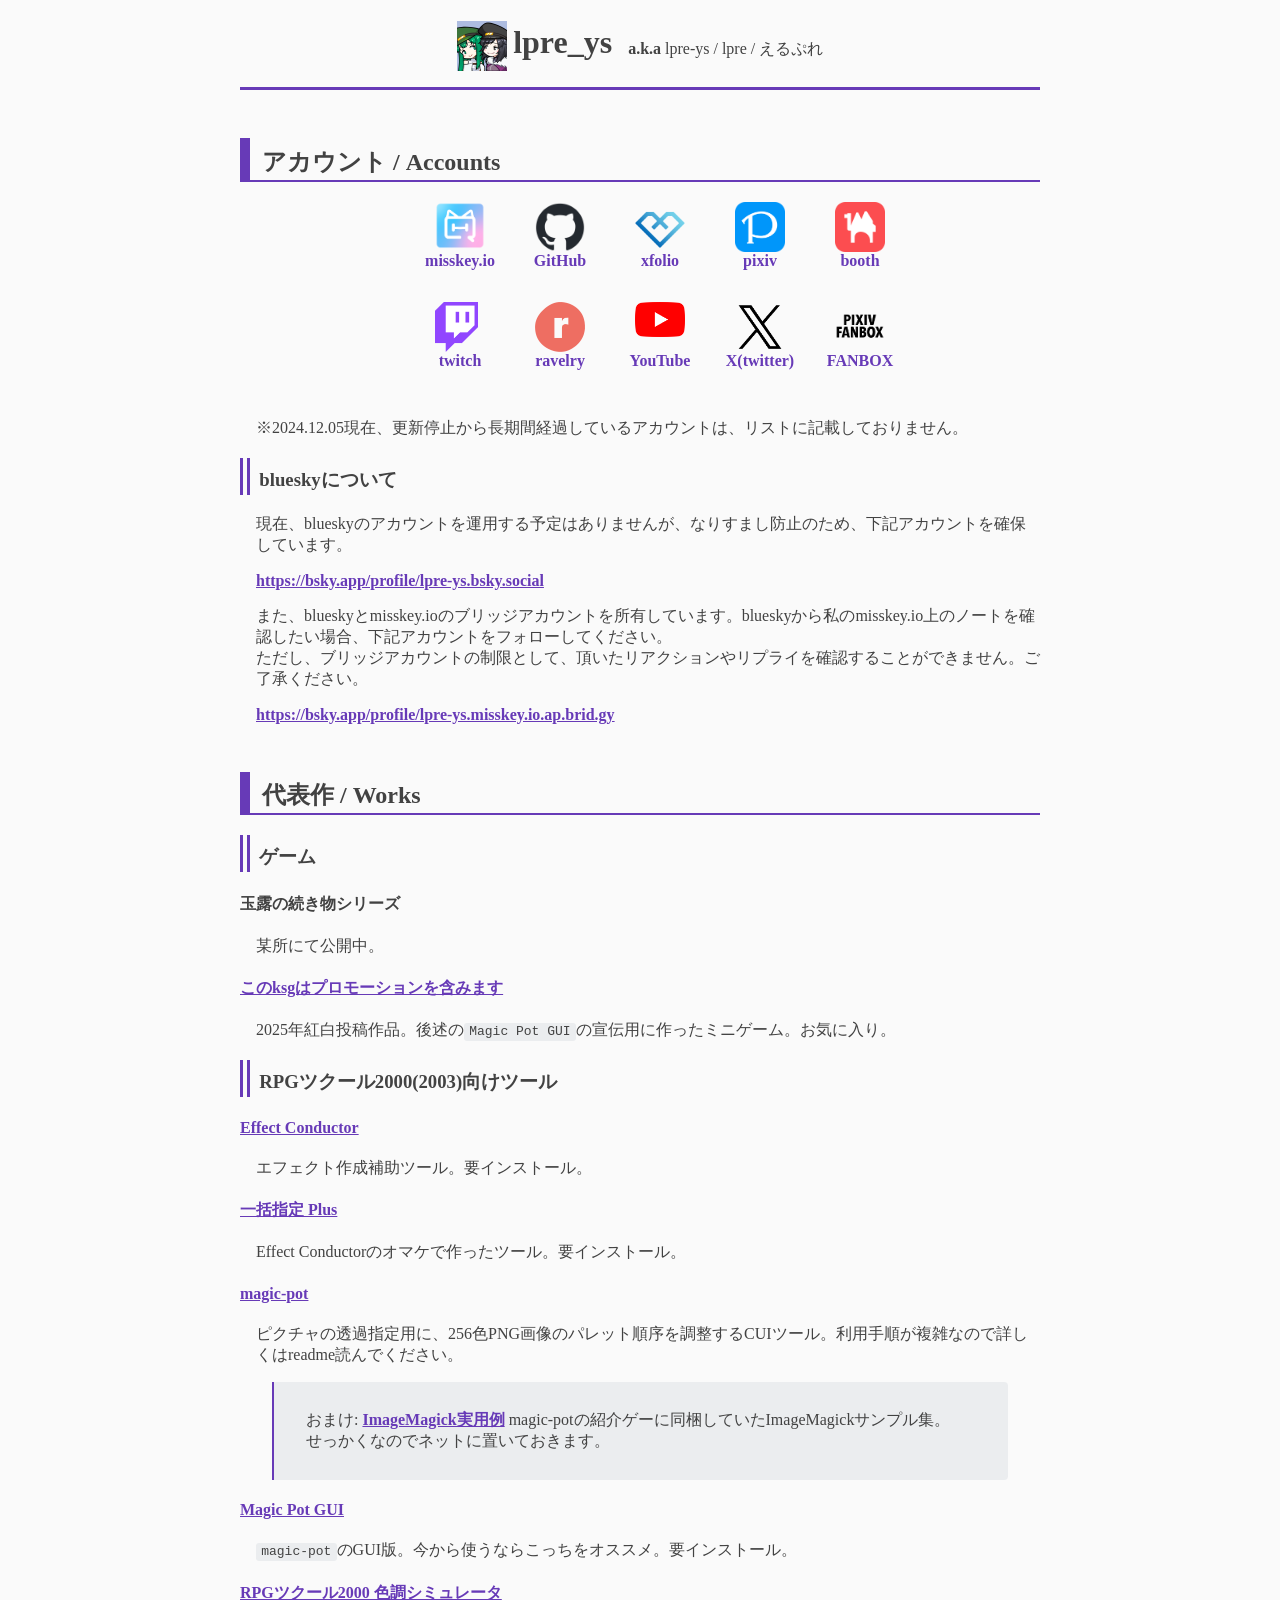
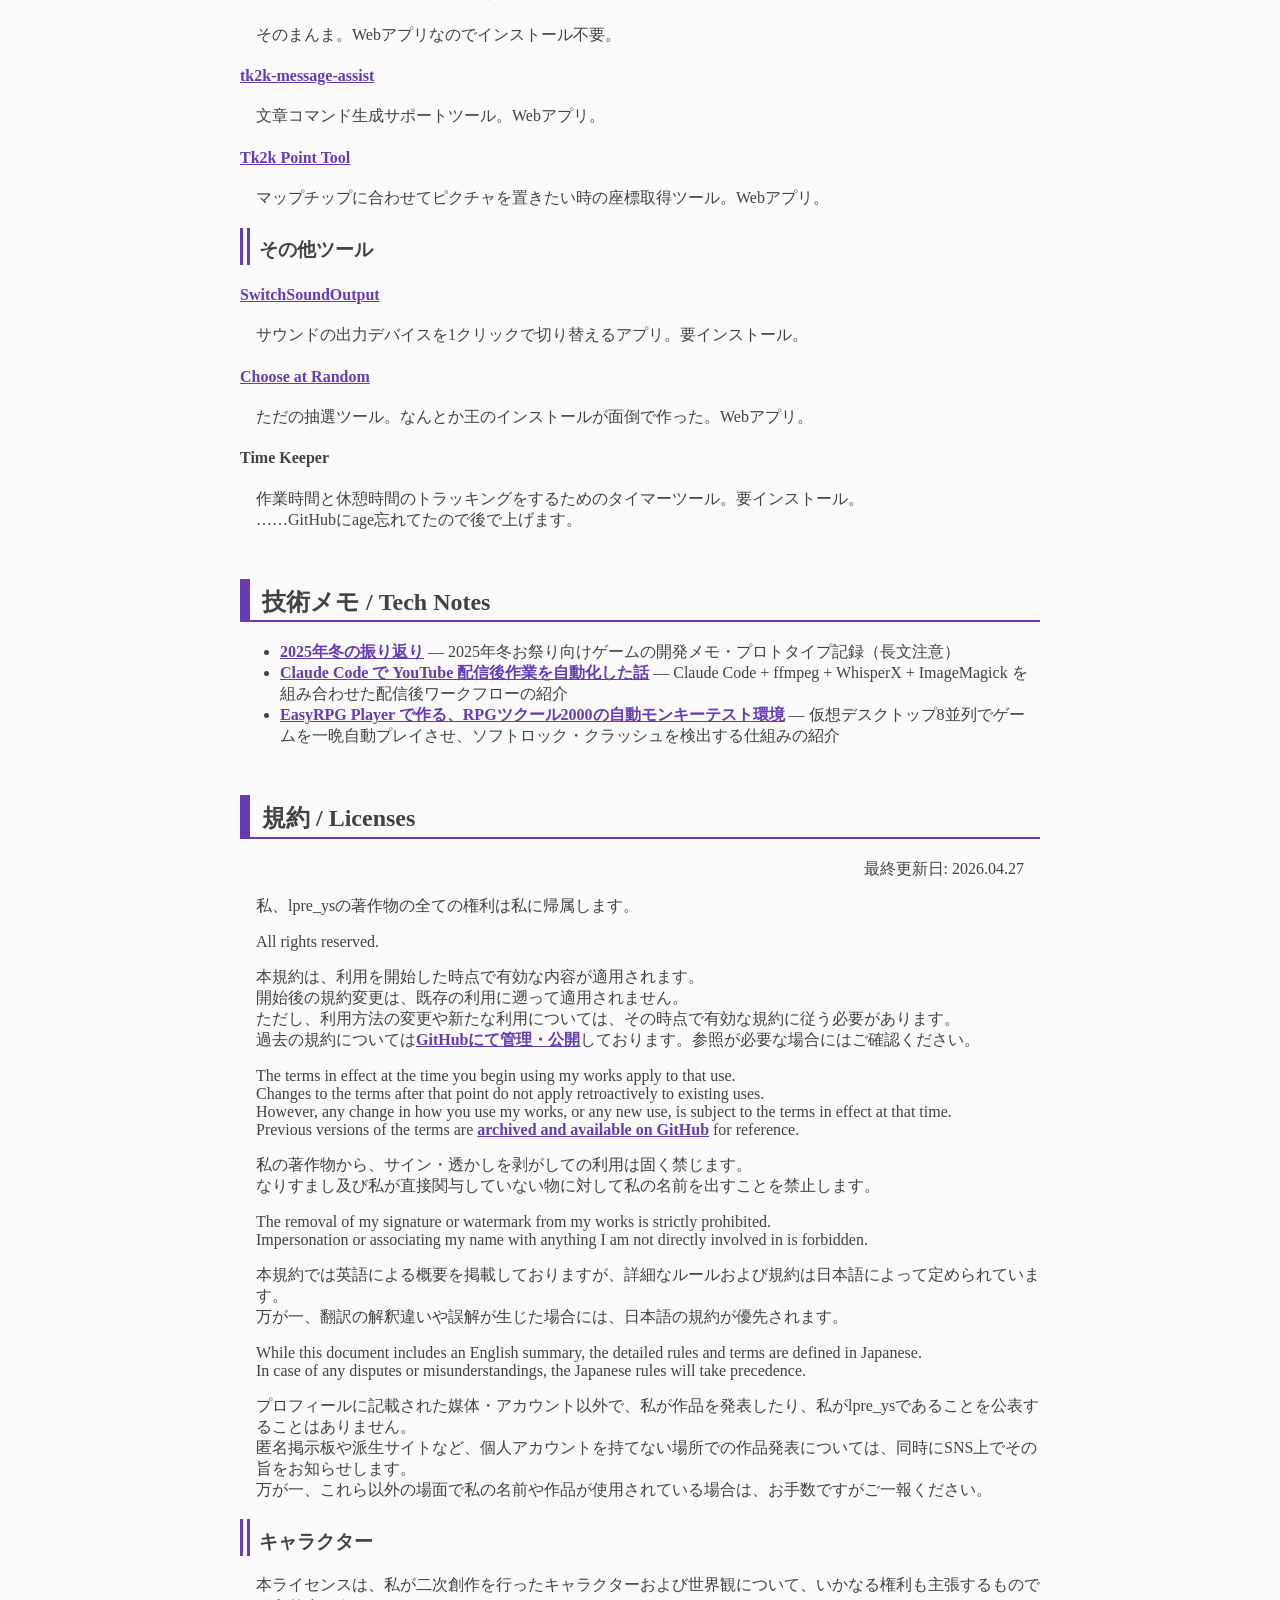
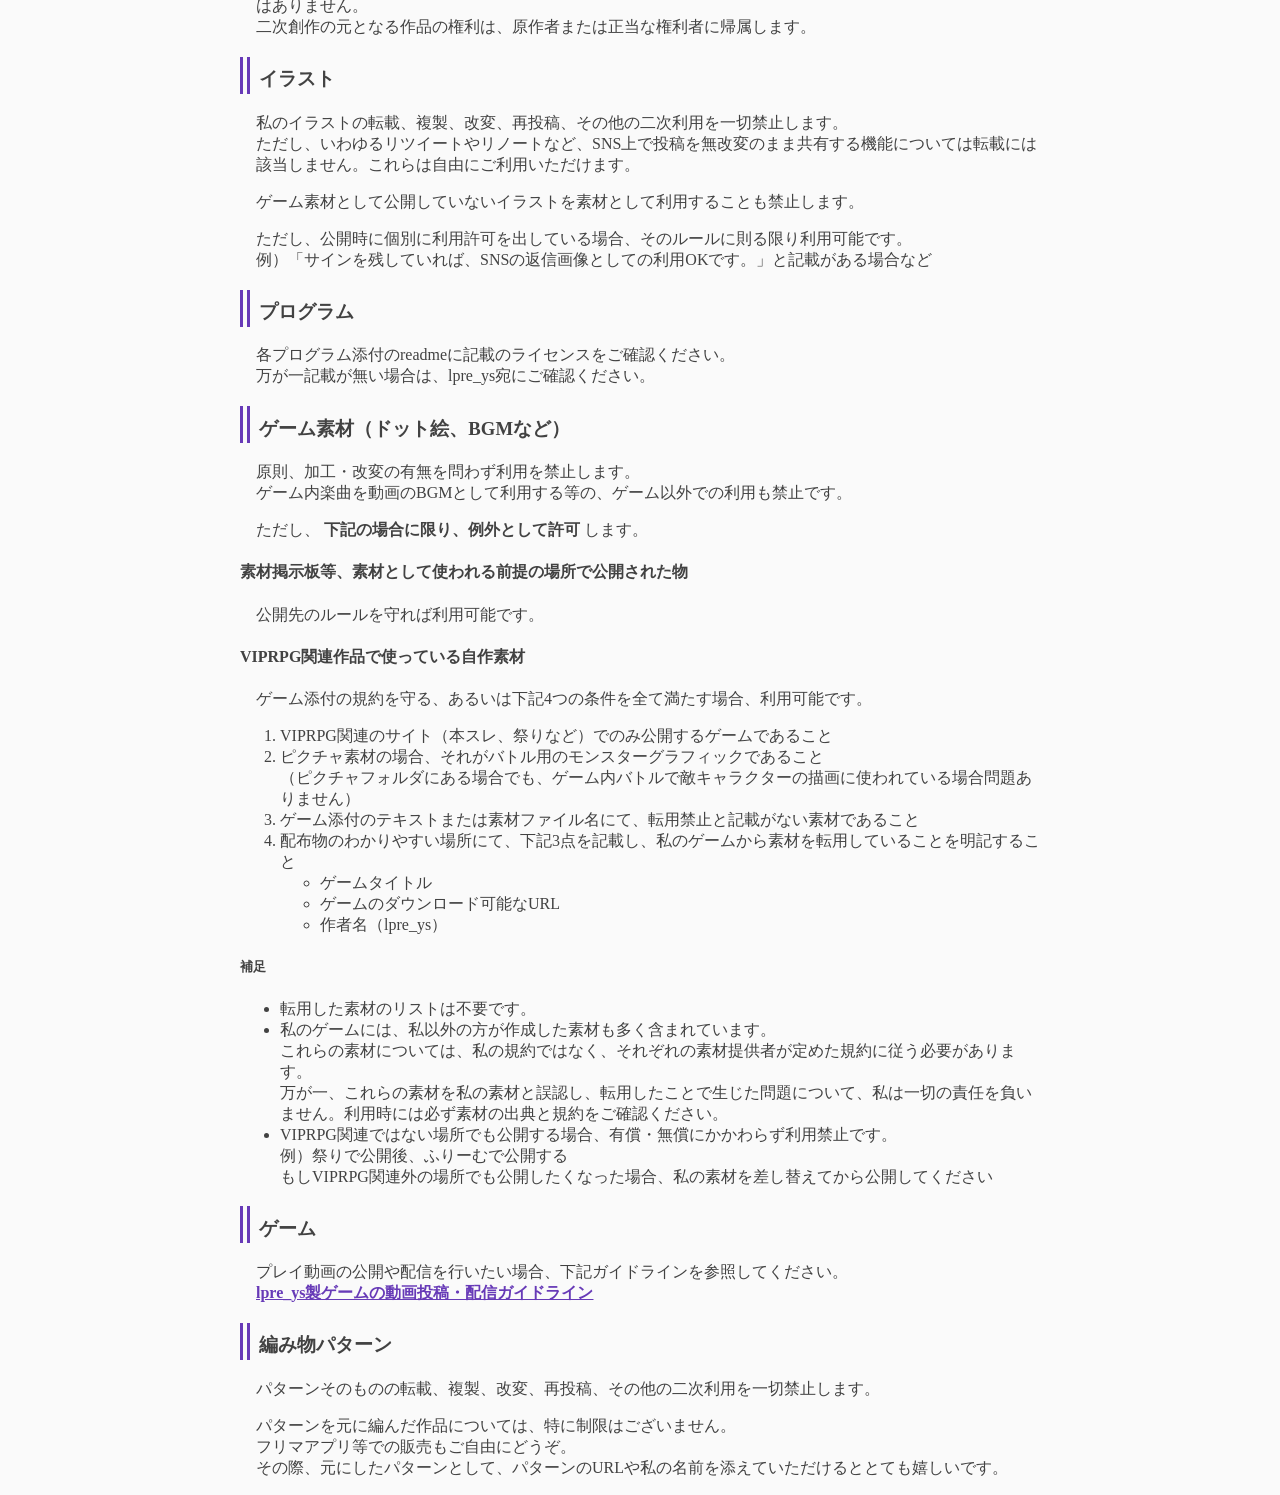
<file: index.html>
<!DOCTYPE html>
<html xmlns="http://www.w3.org/1999/xhtml" lang="" xml:lang="">
<head>
  <meta charset="utf-8" />
  <meta name="generator" content="pandoc" />
  <meta name="viewport" content="width=device-width, initial-scale=1.0, user-scalable=yes" />
  <title>lpre_ys</title>
  <style>
    code{white-space: pre-wrap;}
    span.smallcaps{font-variant: small-caps;}
    div.columns{display: flex; gap: min(4vw, 1.5em);}
    div.column{flex: auto; overflow-x: auto;}
    div.hanging-indent{margin-left: 1.5em; text-indent: -1.5em;}
    /* The extra [class] is a hack that increases specificity enough to
       override a similar rule in reveal.js */
    ul.task-list[class]{list-style: none;}
    ul.task-list li input[type="checkbox"] {
      font-size: inherit;
      width: 0.8em;
      margin: 0 0.8em 0.2em -1.6em;
      vertical-align: middle;
    }
    .display.math{display: block; text-align: center; margin: 0.5rem auto;}
  </style>
  <link rel="stylesheet" href="style.css" />
</head>
<body>
<h1 class="name"
id="lpre_ysa.k.a-lpre-ys-lpre-えるぷれ">lpre_ys<span><strong>a.k.a</strong>
lpre-ys / lpre / えるぷれ</span></h1>
<section id="アカウント-accounts" class="accounts">
<h2>アカウント / Accounts</h2>
<ul>
<li><a href="https://misskey.io/@lpre_ys"
class="misskey">misskey.io</a></li>
<li><a href="https://github.com/lpre-ys" class="github">GitHub</a></li>
<li><a href="https://illust.lpre-ys.net/" class="xfolio">xfolio</a></li>
<li><a href="https://www.pixiv.net/users/20181347"
class="pixiv">pixiv</a></li>
<li><a href="https://lpre-ys.booth.pm/" class="booth">booth</a></li>
<li><a href="https://www.twitch.tv/lpre_ys"
class="twitch">twitch</a></li>
<li><a href="https://www.ravelry.com/people/lpreys"
class="ravelry">ravelry</a></li>
<li><a href="https://www.youtube.com/@lpre_ys"
class="youtube">YouTube</a></li>
<li><a href="https://x.com/lpre_ys" class="twitter">X(twitter)</a></li>
<li><a href="https://lpre-ys.fanbox.cc/" class="fanbox">FANBOX</a></li>
</ul>
<p>※2024.12.05現在、更新停止から長期間経過しているアカウントは、リストに記載しておりません。</p>
<h3 id="blueskyについて">blueskyについて</h3>
<p>現在、blueskyのアカウントを運用する予定はありませんが、なりすまし防止のため、下記アカウントを確保しています。</p>
<p><a
href="https://bsky.app/profile/lpre-ys.bsky.social">https://bsky.app/profile/lpre-ys.bsky.social</a></p>
<p>また、blueskyとmisskey.ioのブリッジアカウントを所有しています。blueskyから私のmisskey.io上のノートを確認したい場合、下記アカウントをフォローしてください。<br />
ただし、ブリッジアカウントの制限として、頂いたリアクションやリプライを確認することができません。ご了承ください。</p>
<p><a
href="https://bsky.app/profile/lpre-ys.misskey.io.ap.brid.gy">https://bsky.app/profile/lpre-ys.misskey.io.ap.brid.gy</a></p>
</section>
<h2 id="代表作-works">代表作 / Works</h2>
<h3 id="ゲーム">ゲーム</h3>
<h4 id="玉露の続き物シリーズ">玉露の続き物シリーズ</h4>
<p>某所にて公開中。</p>
<h4 id="このksgはプロモーションを含みます"><a
href="https://vipkohaku2025.x.2nt.com/035.html">このksgはプロモーションを含みます</a></h4>
<p>2025年紅白投稿作品。後述の<code>Magic Pot GUI</code>の宣伝用に作ったミニゲーム。お気に入り。</p>
<h3
id="rpgツクール20002003向けツール">RPGツクール2000(2003)向けツール</h3>
<h4 id="effect-conductor"><a
href="https://github.com/lpre-ys/tk2k-effect-conductor/releases">Effect
Conductor</a></h4>
<p>エフェクト作成補助ツール。要インストール。</p>
<h4 id="一括指定-plus"><a
href="https://github.com/lpre-ys/tk2k-cell-batch-plus">一括指定
Plus</a></h4>
<p>Effect Conductorのオマケで作ったツール。要インストール。</p>
<h4 id="magic-pot"><a
href="https://github.com/lpre-ys/magic-pot">magic-pot</a></h4>
<p>ピクチャの透過指定用に、256色PNG画像のパレット順序を調整するCUIツール。利用手順が複雑なので詳しくはreadme読んでください。</p>
<blockquote>
<p>おまけ: <a href="./docs/imagemagick-examples.html"
target="_blank">ImageMagick実用例</a>
magic-potの紹介ゲーに同梱していたImageMagickサンプル集。<br />
せっかくなのでネットに置いておきます。</p>
</blockquote>
<h4 id="magic-pot-gui"><a
href="https://github.com/lpre-ys/magic-pot-gui">Magic Pot GUI</a></h4>
<p><code>magic-pot</code>のGUI版。今から使うならこっちをオススメ。要インストール。</p>
<h4 id="rpgツクール2000-色調シミュレータ"><a
href="https://lpre-ys.github.io/tk-color-test/">RPGツクール2000
色調シミュレータ</a></h4>
<p>そのまんま。Webアプリなのでインストール不要。</p>
<h4 id="tk2k-message-assist"><a
href="https://lpre-ys.github.io/tma-front/">tk2k-message-assist</a></h4>
<p>文章コマンド生成サポートツール。Webアプリ。</p>
<h4 id="tk2k-point-tool"><a
href="https://lpre-ys.github.io/tk-point/">Tk2k Point Tool</a></h4>
<p>マップチップに合わせてピクチャを置きたい時の座標取得ツール。Webアプリ。</p>
<!-- #### [tk2k-pic-support](https://lpre-ys.github.io/tk2k-pic-support/)
ピクチャを特定の位置に配置するためのツクールブリッジ用コードを吐くツール。Webアプリ。 -->
<h3 id="その他ツール">その他ツール</h3>
<h4 id="switchsoundoutput"><a
href="https://github.com/lpre-ys/switch-sound-output/">SwitchSoundOutput</a></h4>
<p>サウンドの出力デバイスを1クリックで切り替えるアプリ。要インストール。</p>
<h4 id="choose-at-random"><a
href="https://lpre-ys.github.io/car/">Choose at Random</a></h4>
<p>ただの抽選ツール。なんとか王のインストールが面倒で作った。Webアプリ。</p>
<h4 id="time-keeper">Time Keeper</h4>
<p>作業時間と休憩時間のトラッキングをするためのタイマーツール。要インストール。<br />
……GitHubにage忘れてたので後で上げます。</p>
<h2 id="技術メモ-tech-notes">技術メモ / Tech Notes</h2>
<ul>
<li><a
href="https://lpre-ys.net/2025winter-sample/">2025年冬の振り返り</a> —
2025年冬お祭り向けゲームの開発メモ・プロトタイプ記録（長文注意）</li>
<li><a href="blog/claude-automation.html">Claude Code で YouTube
配信後作業を自動化した話</a> — Claude Code + ffmpeg + WhisperX +
ImageMagick を組み合わせた配信後ワークフローの紹介</li>
<li><a href="blog/monkey-test.html">EasyRPG Player
で作る、RPGツクール2000の自動モンキーテスト環境</a> —
仮想デスクトップ8並列でゲームを一晩自動プレイさせ、ソフトロック・クラッシュを検出する仕組みの紹介</li>
</ul>
<h2 id="licenses">規約 / Licenses</h2>
<div class="update">
<p>最終更新日: 2026.04.27</p>
</div>
<p>私、lpre_ysの著作物の全ての権利は私に帰属します。</p>
<p>All rights reserved.</p>
<p>本規約は、利用を開始した時点で有効な内容が適用されます。<br />
開始後の規約変更は、既存の利用に遡って適用されません。<br />
ただし、利用方法の変更や新たな利用については、その時点で有効な規約に従う必要があります。<br />
過去の規約については<a
href="https://github.com/lpre-ys/lpre-ys.github.io/blob/main/license.md">GitHubにて管理・公開</a>しております。参照が必要な場合にはご確認ください。</p>
<p>The terms in effect at the time you begin using my works apply to
that use.<br />
Changes to the terms after that point do not apply retroactively to
existing uses.<br />
However, any change in how you use my works, or any new use, is subject
to the terms in effect at that time.<br />
Previous versions of the terms are <a
href="https://github.com/lpre-ys/lpre-ys.github.io/blob/main/license.md">archived
and available on GitHub</a> for reference.</p>
<p>私の著作物から、サイン・透かしを剥がしての利用は固く禁じます。<br />
なりすまし及び私が直接関与していない物に対して私の名前を出すことを禁止します。</p>
<p>The removal of my signature or watermark from my works is strictly
prohibited.<br />
Impersonation or associating my name with anything I am not directly
involved in is forbidden.</p>
<p>本規約では英語による概要を掲載しておりますが、詳細なルールおよび規約は日本語によって定められています。<br />
万が一、翻訳の解釈違いや誤解が生じた場合には、日本語の規約が優先されます。</p>
<p>While this document includes an English summary, the detailed rules
and terms are defined in Japanese.<br />
In case of any disputes or misunderstandings, the Japanese rules will
take precedence.</p>
<p>プロフィールに記載された媒体・アカウント以外で、私が作品を発表したり、私がlpre_ysであることを公表することはありません。<br />
匿名掲示板や派生サイトなど、個人アカウントを持てない場所での作品発表については、同時にSNS上でその旨をお知らせします。<br />
万が一、これら以外の場面で私の名前や作品が使用されている場合は、お手数ですがご一報ください。</p>
<h3 id="キャラクター">キャラクター</h3>
<p>本ライセンスは、私が二次創作を行ったキャラクターおよび世界観について、いかなる権利も主張するものではありません。<br />
二次創作の元となる作品の権利は、原作者または正当な権利者に帰属します。</p>
<h3 id="イラスト">イラスト</h3>
<p>私のイラストの転載、複製、改変、再投稿、その他の二次利用を一切禁止します。<br />
ただし、いわゆるリツイートやリノートなど、SNS上で投稿を無改変のまま共有する機能については転載には該当しません。これらは自由にご利用いただけます。</p>
<p>ゲーム素材として公開していないイラストを素材として利用することも禁止します。</p>
<p>ただし、公開時に個別に利用許可を出している場合、そのルールに則る限り利用可能です。<br />
例）「サインを残していれば、SNSの返信画像としての利用OKです。」と記載がある場合など</p>
<h3 id="プログラム">プログラム</h3>
<p>各プログラム添付のreadmeに記載のライセンスをご確認ください。<br />
万が一記載が無い場合は、lpre_ys宛にご確認ください。</p>
<h3 id="ゲーム素材ドット絵bgmなど">ゲーム素材（ドット絵、BGMなど）</h3>
<p>原則、加工・改変の有無を問わず利用を禁止します。<br />
ゲーム内楽曲を動画のBGMとして利用する等の、ゲーム以外での利用も禁止です。</p>
<p>ただし、 <strong>下記の場合に限り、例外として許可</strong>
します。</p>
<h4
id="素材掲示板等素材として使われる前提の場所で公開された物">素材掲示板等、素材として使われる前提の場所で公開された物</h4>
<p>公開先のルールを守れば利用可能です。</p>
<h4
id="viprpg関連作品で使っている自作素材">VIPRPG関連作品で使っている自作素材</h4>
<p>ゲーム添付の規約を守る、あるいは下記4つの条件を全て満たす場合、利用可能です。</p>
<ol type="1">
<li>VIPRPG関連のサイト（本スレ、祭りなど）でのみ公開するゲームであること</li>
<li>ピクチャ素材の場合、それがバトル用のモンスターグラフィックであること<br />
（ピクチャフォルダにある場合でも、ゲーム内バトルで敵キャラクターの描画に使われている場合問題ありません）</li>
<li>ゲーム添付のテキストまたは素材ファイル名にて、転用禁止と記載がない素材であること</li>
<li>配布物のわかりやすい場所にて、下記3点を記載し、私のゲームから素材を転用していることを明記すること
<ul>
<li>ゲームタイトル</li>
<li>ゲームのダウンロード可能なURL</li>
<li>作者名（lpre_ys）</li>
</ul></li>
</ol>
<h5 id="補足">補足</h5>
<ul>
<li>転用した素材のリストは不要です。</li>
<li>私のゲームには、私以外の方が作成した素材も多く含まれています。<br />
これらの素材については、私の規約ではなく、それぞれの素材提供者が定めた規約に従う必要があります。<br />
万が一、これらの素材を私の素材と誤認し、転用したことで生じた問題について、私は一切の責任を負いません。利用時には必ず素材の出典と規約をご確認ください。</li>
<li>VIPRPG関連ではない場所でも公開する場合、有償・無償にかかわらず利用禁止です。<br />
例）祭りで公開後、ふりーむで公開する<br />
もしVIPRPG関連外の場所でも公開したくなった場合、私の素材を差し替えてから公開してください</li>
</ul>
<h3 id="ゲーム-1">ゲーム</h3>
<p>プレイ動画の公開や配信を行いたい場合、下記ガイドラインを参照してください。<br />
<a
href="videopolicy.html">lpre_ys製ゲームの動画投稿・配信ガイドライン</a></p>
<h3 id="編み物パターン">編み物パターン</h3>
<p>パターンそのものの転載、複製、改変、再投稿、その他の二次利用を一切禁止します。</p>
<p>パターンを元に編んだ作品については、特に制限はございません。<br />
フリマアプリ等での販売もご自由にどうぞ。<br />
その際、元にしたパターンとして、パターンのURLや私の名前を添えていただけるととても嬉しいです。</p>
</body>
</html>
</file>
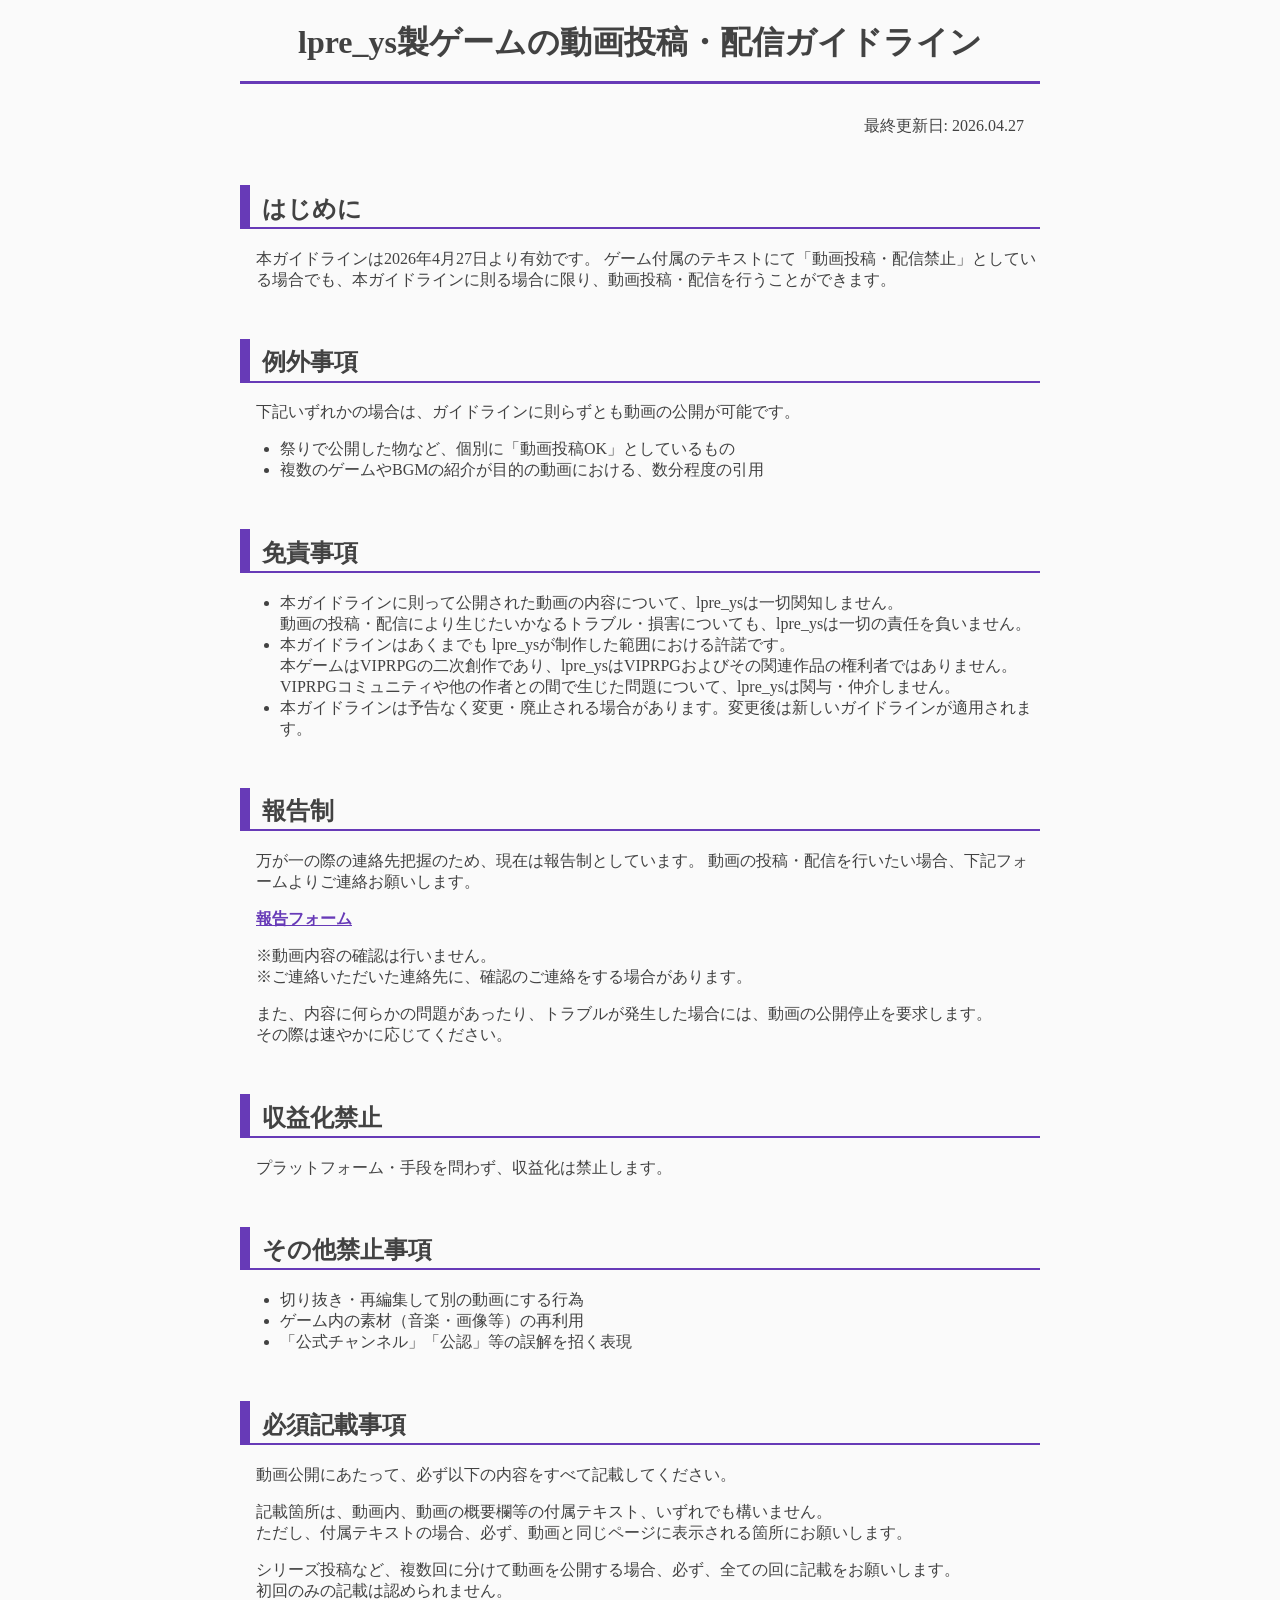
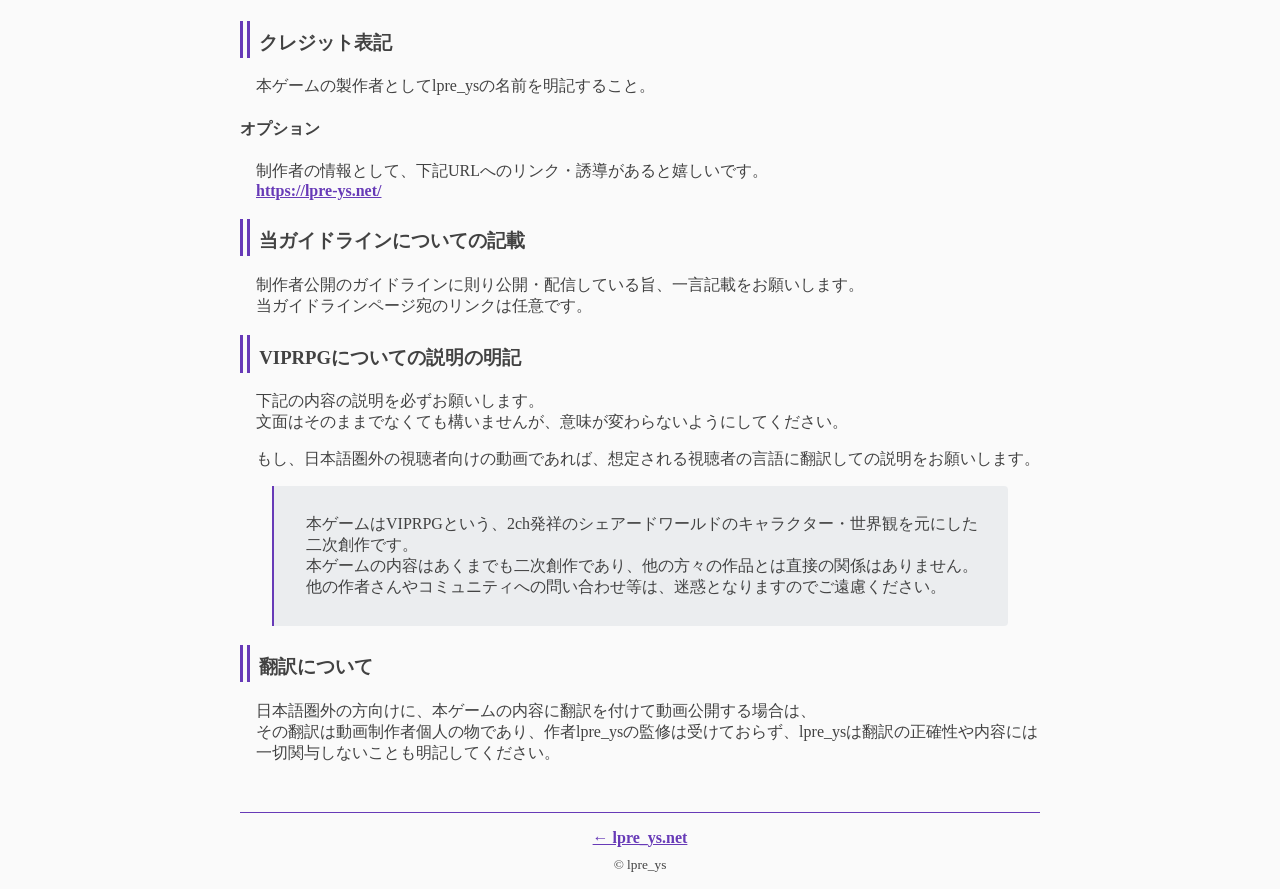
<file: videopolicy.html>
<!DOCTYPE html>
<html xmlns="http://www.w3.org/1999/xhtml" lang="" xml:lang="">
<head>
  <meta charset="utf-8" />
  <meta name="generator" content="pandoc" />
  <meta name="viewport" content="width=device-width, initial-scale=1.0, user-scalable=yes" />
  <title>lpre_ys製ゲームの動画投稿・配信ガイドライン</title>
  <style>
    code{white-space: pre-wrap;}
    span.smallcaps{font-variant: small-caps;}
    div.columns{display: flex; gap: min(4vw, 1.5em);}
    div.column{flex: auto; overflow-x: auto;}
    div.hanging-indent{margin-left: 1.5em; text-indent: -1.5em;}
    /* The extra [class] is a hack that increases specificity enough to
       override a similar rule in reveal.js */
    ul.task-list[class]{list-style: none;}
    ul.task-list li input[type="checkbox"] {
      font-size: inherit;
      width: 0.8em;
      margin: 0 0.8em 0.2em -1.6em;
      vertical-align: middle;
    }
    .display.math{display: block; text-align: center; margin: 0.5rem auto;}
  </style>
  <link rel="stylesheet" href="style.css" />
</head>
<body>
<h1
id="lpre_ys製ゲームの動画投稿配信ガイドライン">lpre_ys製ゲームの動画投稿・配信ガイドライン</h1>
<div class="update">
<p>最終更新日: 2026.04.27</p>
</div>
<h2 id="はじめに">はじめに</h2>
<p>本ガイドラインは2026年4月27日より有効です。
ゲーム付属のテキストにて「動画投稿・配信禁止」としている場合でも、本ガイドラインに則る場合に限り、動画投稿・配信を行うことができます。</p>
<h2 id="例外事項">例外事項</h2>
<p>下記いずれかの場合は、ガイドラインに則らずとも動画の公開が可能です。</p>
<ul>
<li>祭りで公開した物など、個別に「動画投稿OK」としているもの</li>
<li>複数のゲームやBGMの紹介が目的の動画における、数分程度の引用</li>
</ul>
<h2 id="免責事項">免責事項</h2>
<ul>
<li>本ガイドラインに則って公開された動画の内容について、lpre_ysは一切関知しません。<br />
動画の投稿・配信により生じたいかなるトラブル・損害についても、lpre_ysは一切の責任を負いません。</li>
<li>本ガイドラインはあくまでも
lpre_ysが制作した範囲における許諾です。<br />
本ゲームはVIPRPGの二次創作であり、lpre_ysはVIPRPGおよびその関連作品の権利者ではありません。<br />
VIPRPGコミュニティや他の作者との間で生じた問題について、lpre_ysは関与・仲介しません。</li>
<li>本ガイドラインは予告なく変更・廃止される場合があります。変更後は新しいガイドラインが適用されます。</li>
</ul>
<h2 id="報告制">報告制</h2>
<p>万が一の際の連絡先把握のため、現在は報告制としています。
動画の投稿・配信を行いたい場合、下記フォームよりご連絡お願いします。</p>
<p><a
href="https://docs.google.com/forms/d/e/1FAIpQLSdgzjw9c0n82MOpqqooDMIBs_EB37Dh8gttR1OPBU3DJynBug/viewform?usp=dialog">報告フォーム</a></p>
<p>※動画内容の確認は行いません。<br />
※ご連絡いただいた連絡先に、確認のご連絡をする場合があります。</p>
<p>また、内容に何らかの問題があったり、トラブルが発生した場合には、動画の公開停止を要求します。<br />
その際は速やかに応じてください。</p>
<h2 id="収益化禁止">収益化禁止</h2>
<p>プラットフォーム・手段を問わず、収益化は禁止します。</p>
<h2 id="その他禁止事項">その他禁止事項</h2>
<ul>
<li>切り抜き・再編集して別の動画にする行為</li>
<li>ゲーム内の素材（音楽・画像等）の再利用</li>
<li>「公式チャンネル」「公認」等の誤解を招く表現</li>
</ul>
<h2 id="必須記載事項">必須記載事項</h2>
<p>動画公開にあたって、必ず以下の内容をすべて記載してください。</p>
<p>記載箇所は、動画内、動画の概要欄等の付属テキスト、いずれでも構いません。<br />
ただし、付属テキストの場合、必ず、動画と同じページに表示される箇所にお願いします。</p>
<p>シリーズ投稿など、複数回に分けて動画を公開する場合、必ず、全ての回に記載をお願いします。<br />
初回のみの記載は認められません。</p>
<h3 id="クレジット表記">クレジット表記</h3>
<p>本ゲームの製作者としてlpre_ysの名前を明記すること。</p>
<h4 id="オプション">オプション</h4>
<p>制作者の情報として、下記URLへのリンク・誘導があると嬉しいです。<br />
<a href="https://lpre-ys.net/">https://lpre-ys.net/</a></p>
<h3 id="当ガイドラインについての記載">当ガイドラインについての記載</h3>
<p>制作者公開のガイドラインに則り公開・配信している旨、一言記載をお願いします。<br />
当ガイドラインページ宛のリンクは任意です。</p>
<h3 id="viprpgについての説明の明記">VIPRPGについての説明の明記</h3>
<p>下記の内容の説明を必ずお願いします。<br />
文面はそのままでなくても構いませんが、意味が変わらないようにしてください。</p>
<p>もし、日本語圏外の視聴者向けの動画であれば、想定される視聴者の言語に翻訳しての説明をお願いします。</p>
<blockquote>
<p>本ゲームはVIPRPGという、2ch発祥のシェアードワールドのキャラクター・世界観を元にした二次創作です。<br />
本ゲームの内容はあくまでも二次創作であり、他の方々の作品とは直接の関係はありません。<br />
他の作者さんやコミュニティへの問い合わせ等は、迷惑となりますのでご遠慮ください。</p>
</blockquote>
<h3 id="翻訳について">翻訳について</h3>
<p>日本語圏外の方向けに、本ゲームの内容に翻訳を付けて動画公開する場合は、<br />
その翻訳は動画制作者個人の物であり、作者lpre_ysの監修は受けておらず、lpre_ysは翻訳の正確性や内容には一切関与しないことも明記してください。</p>
<footer>
  <nav><a href="https://lpre-ys.net/">← lpre_ys.net</a></nav>
  <small>© lpre_ys</small>
</footer>
</body>
</html>
</file>
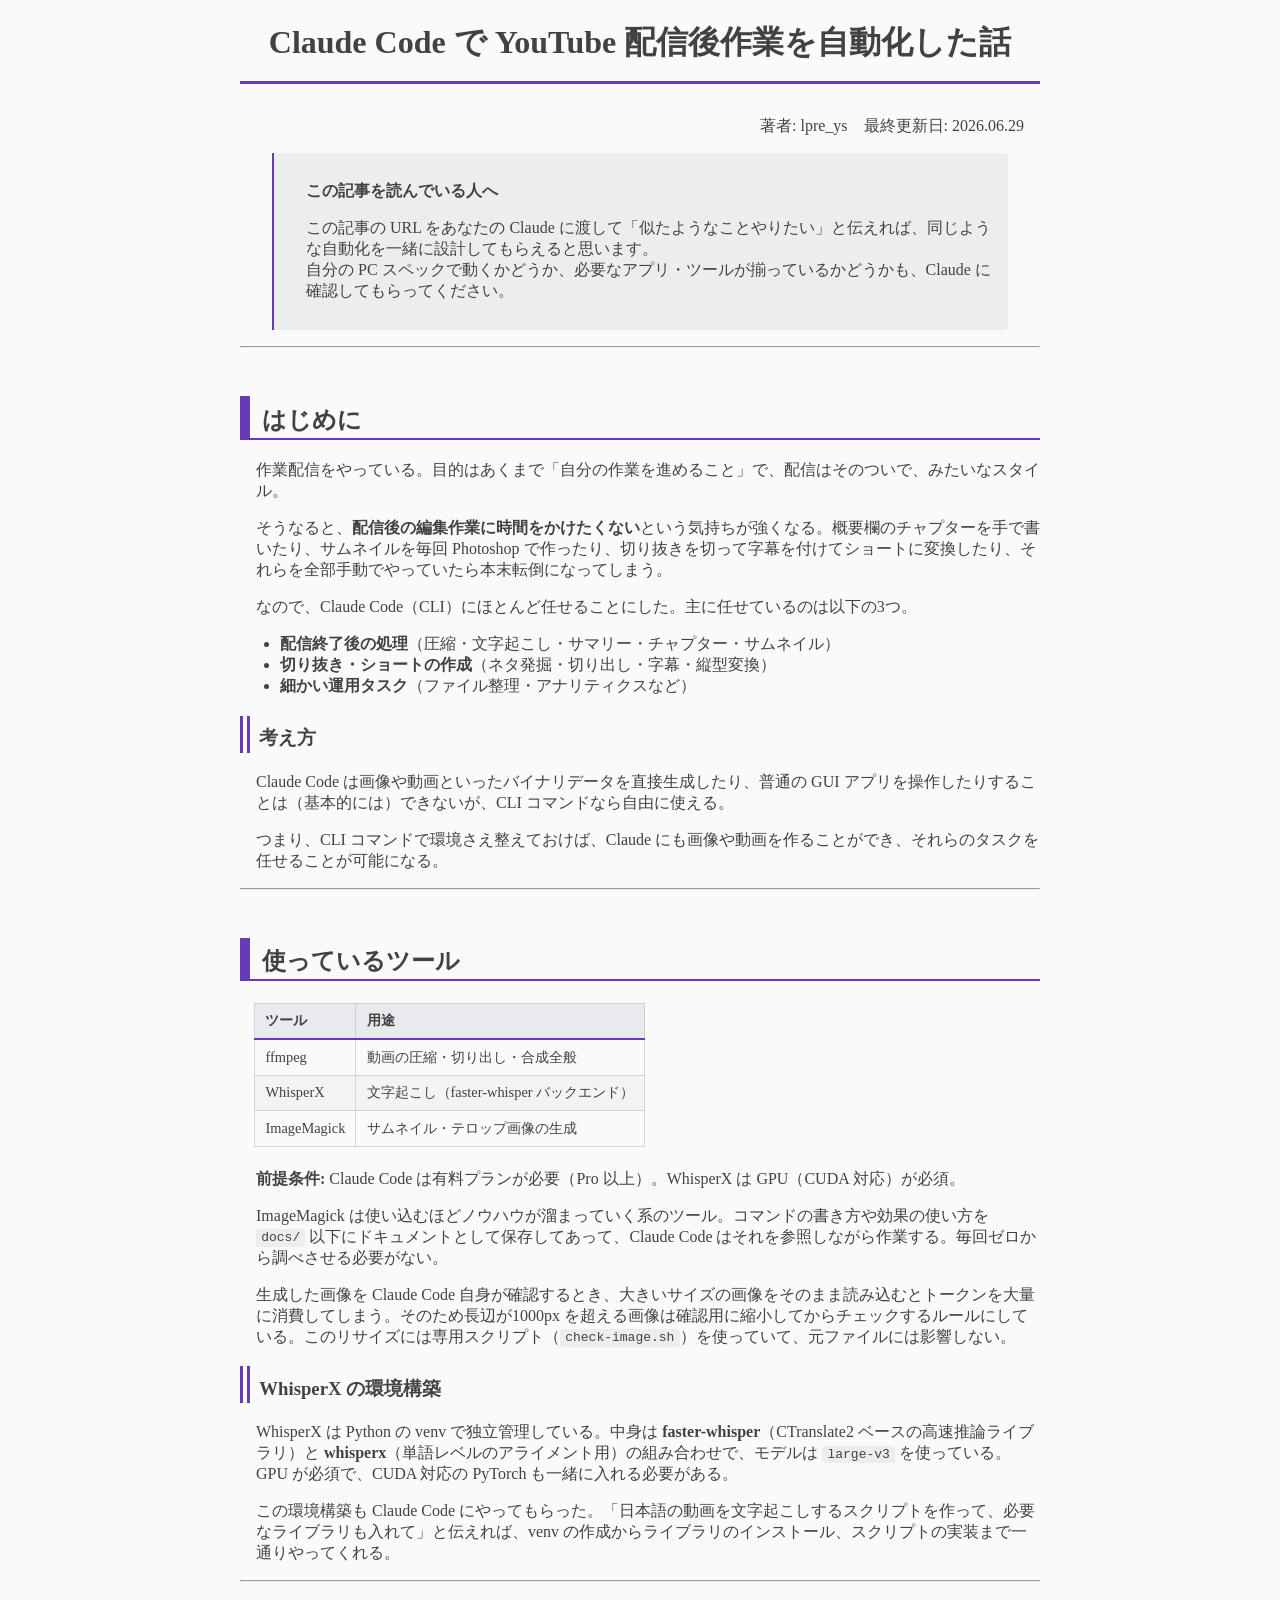
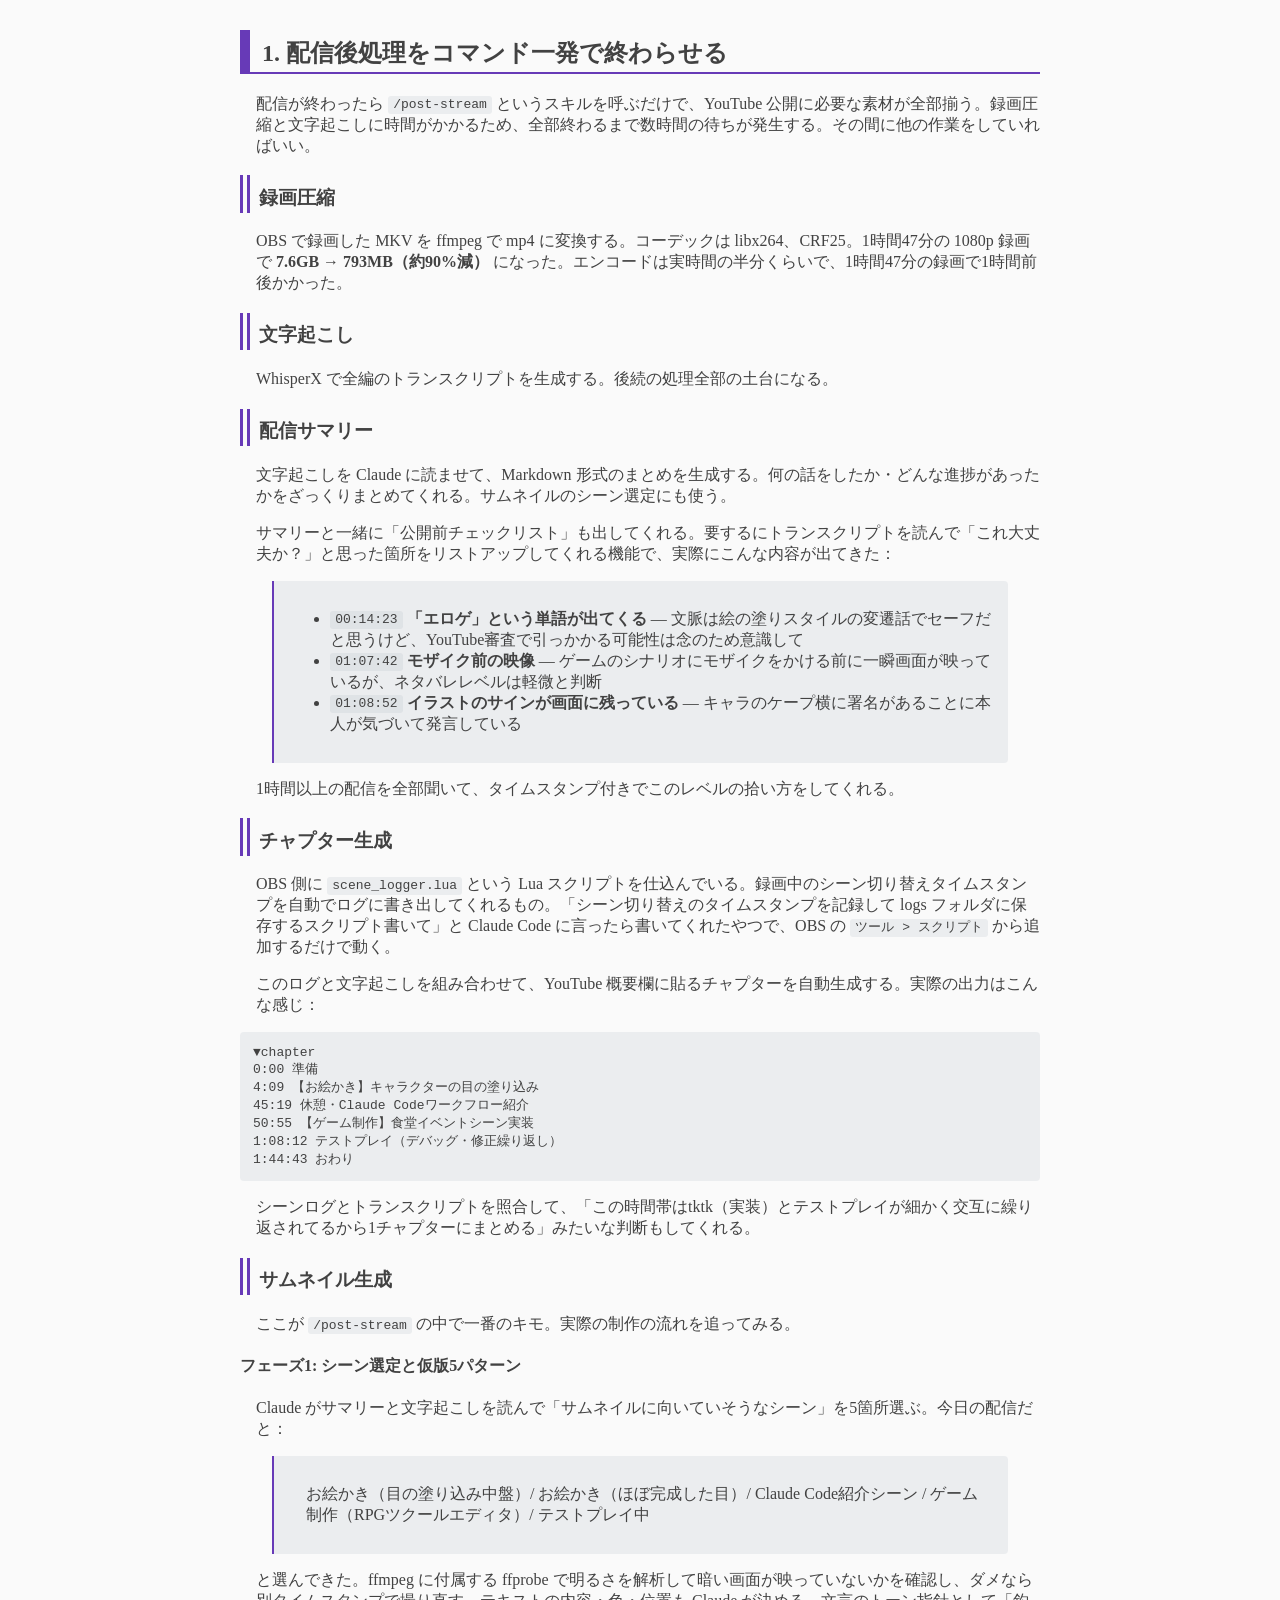
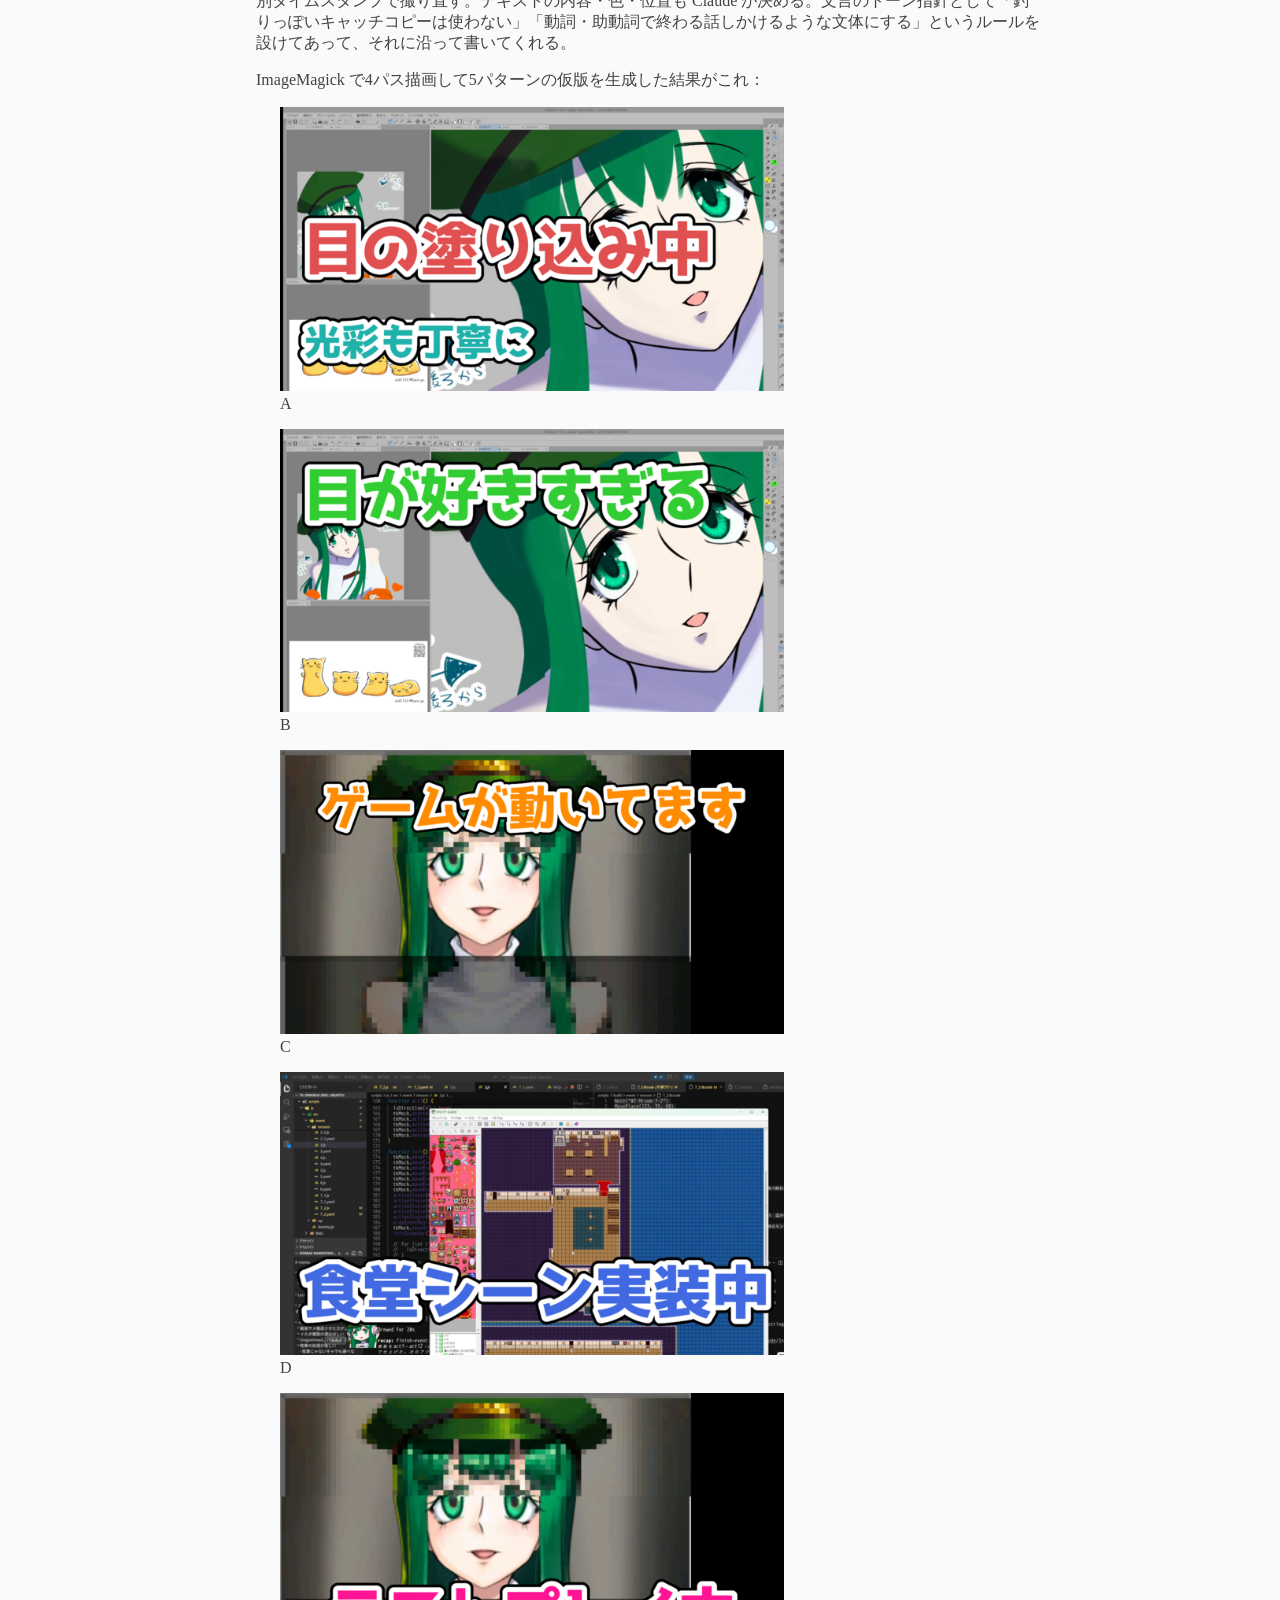
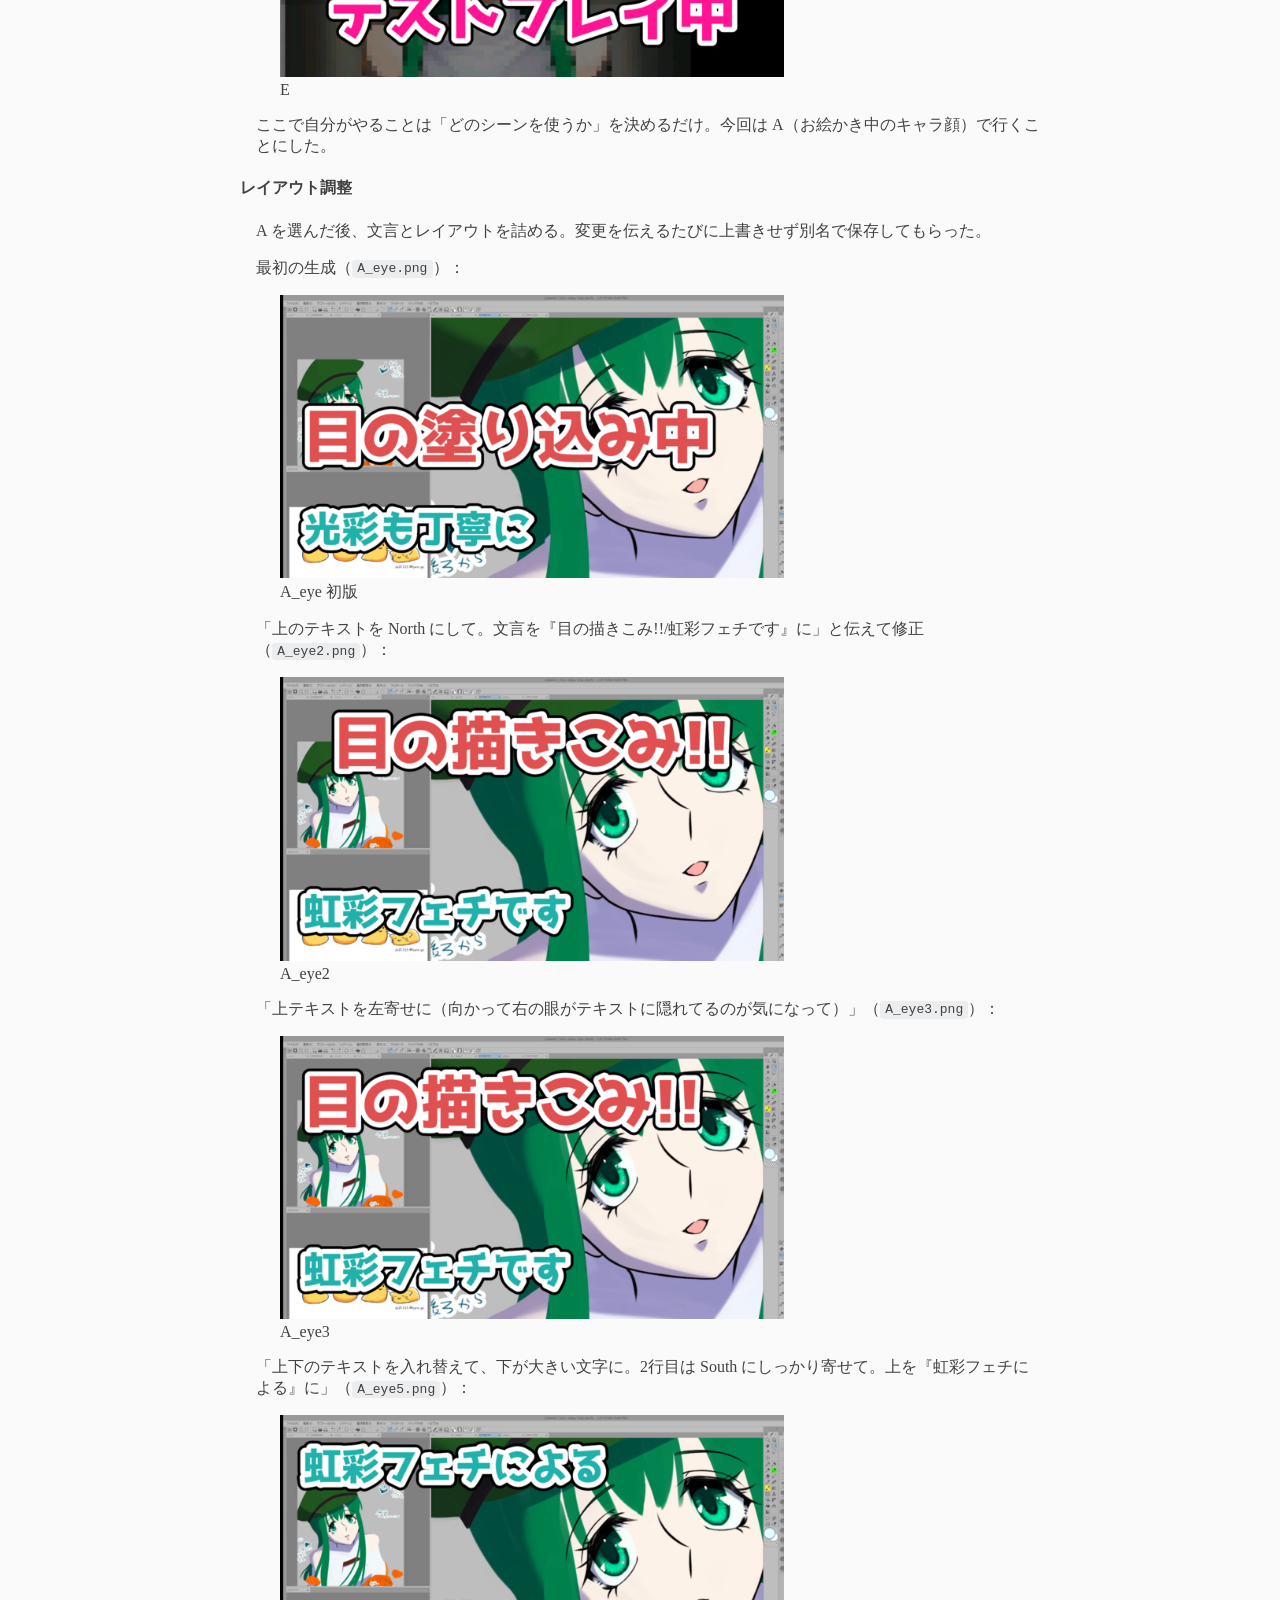
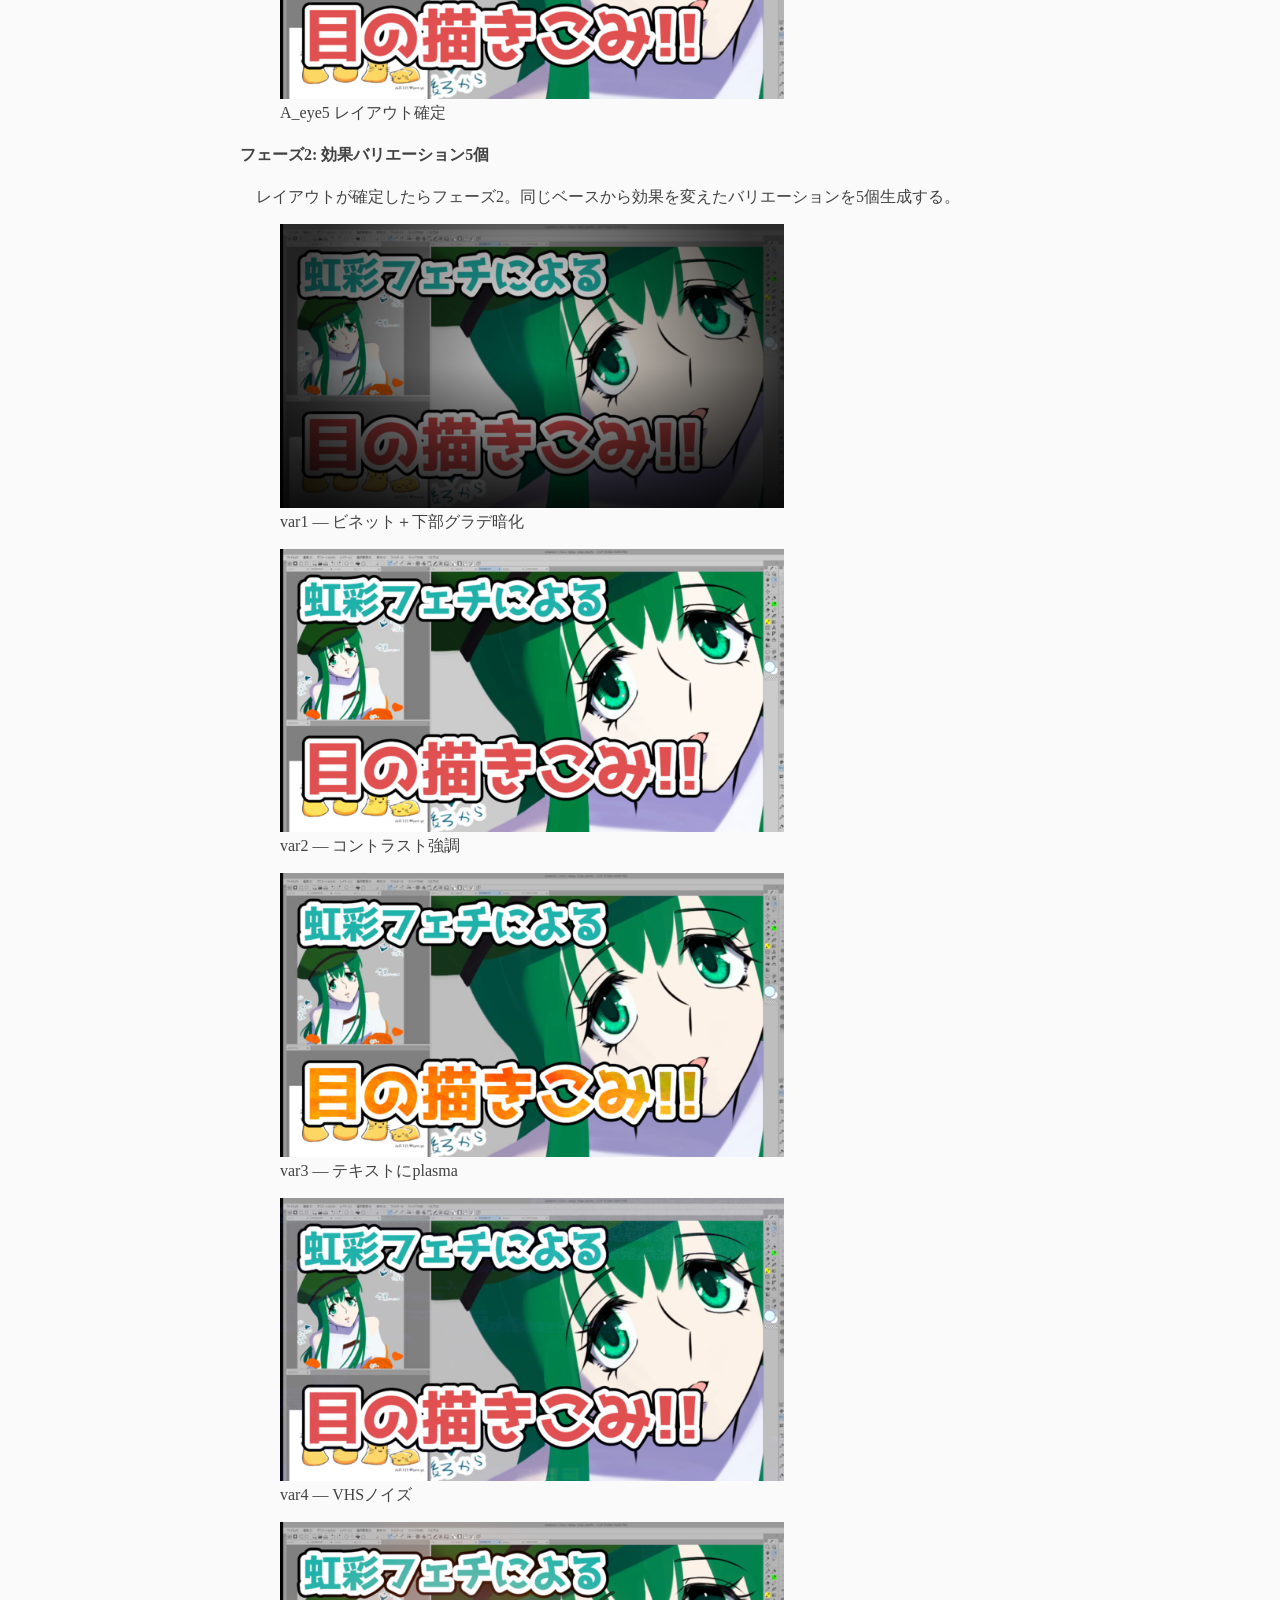
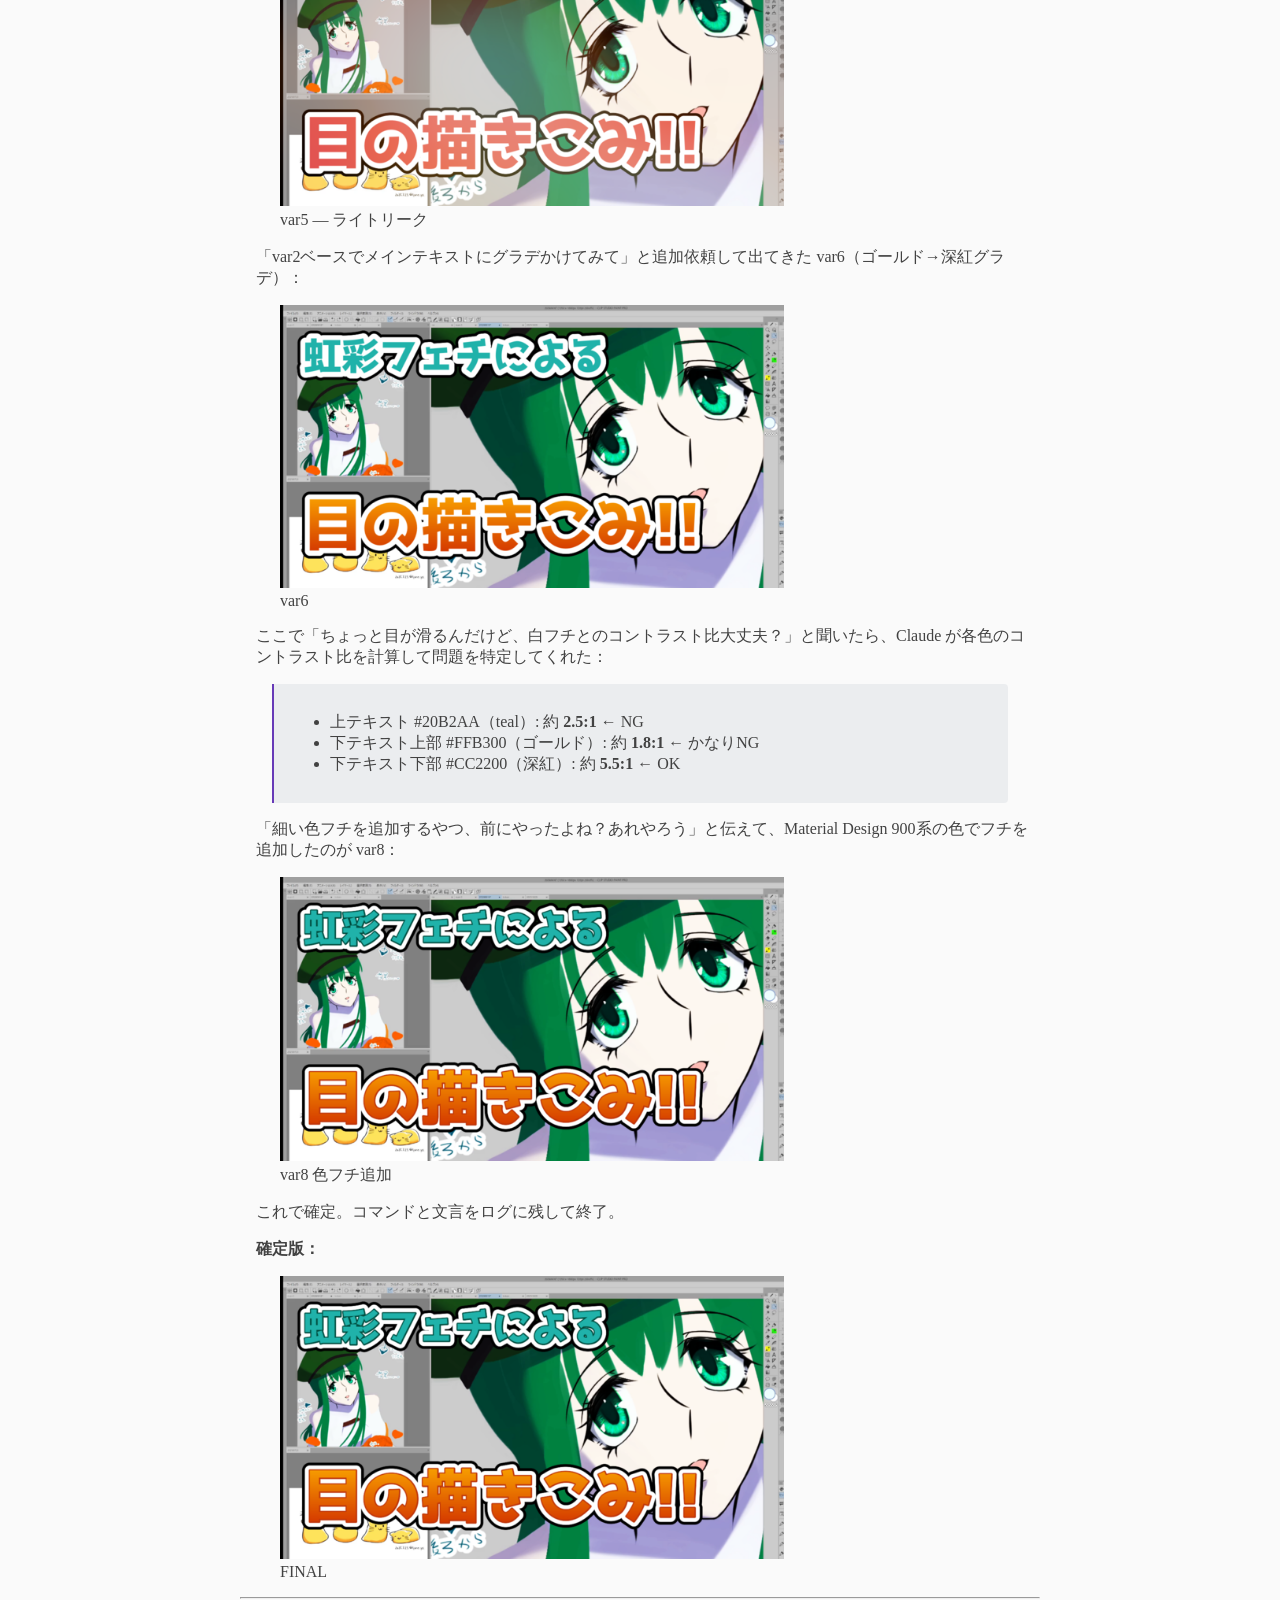
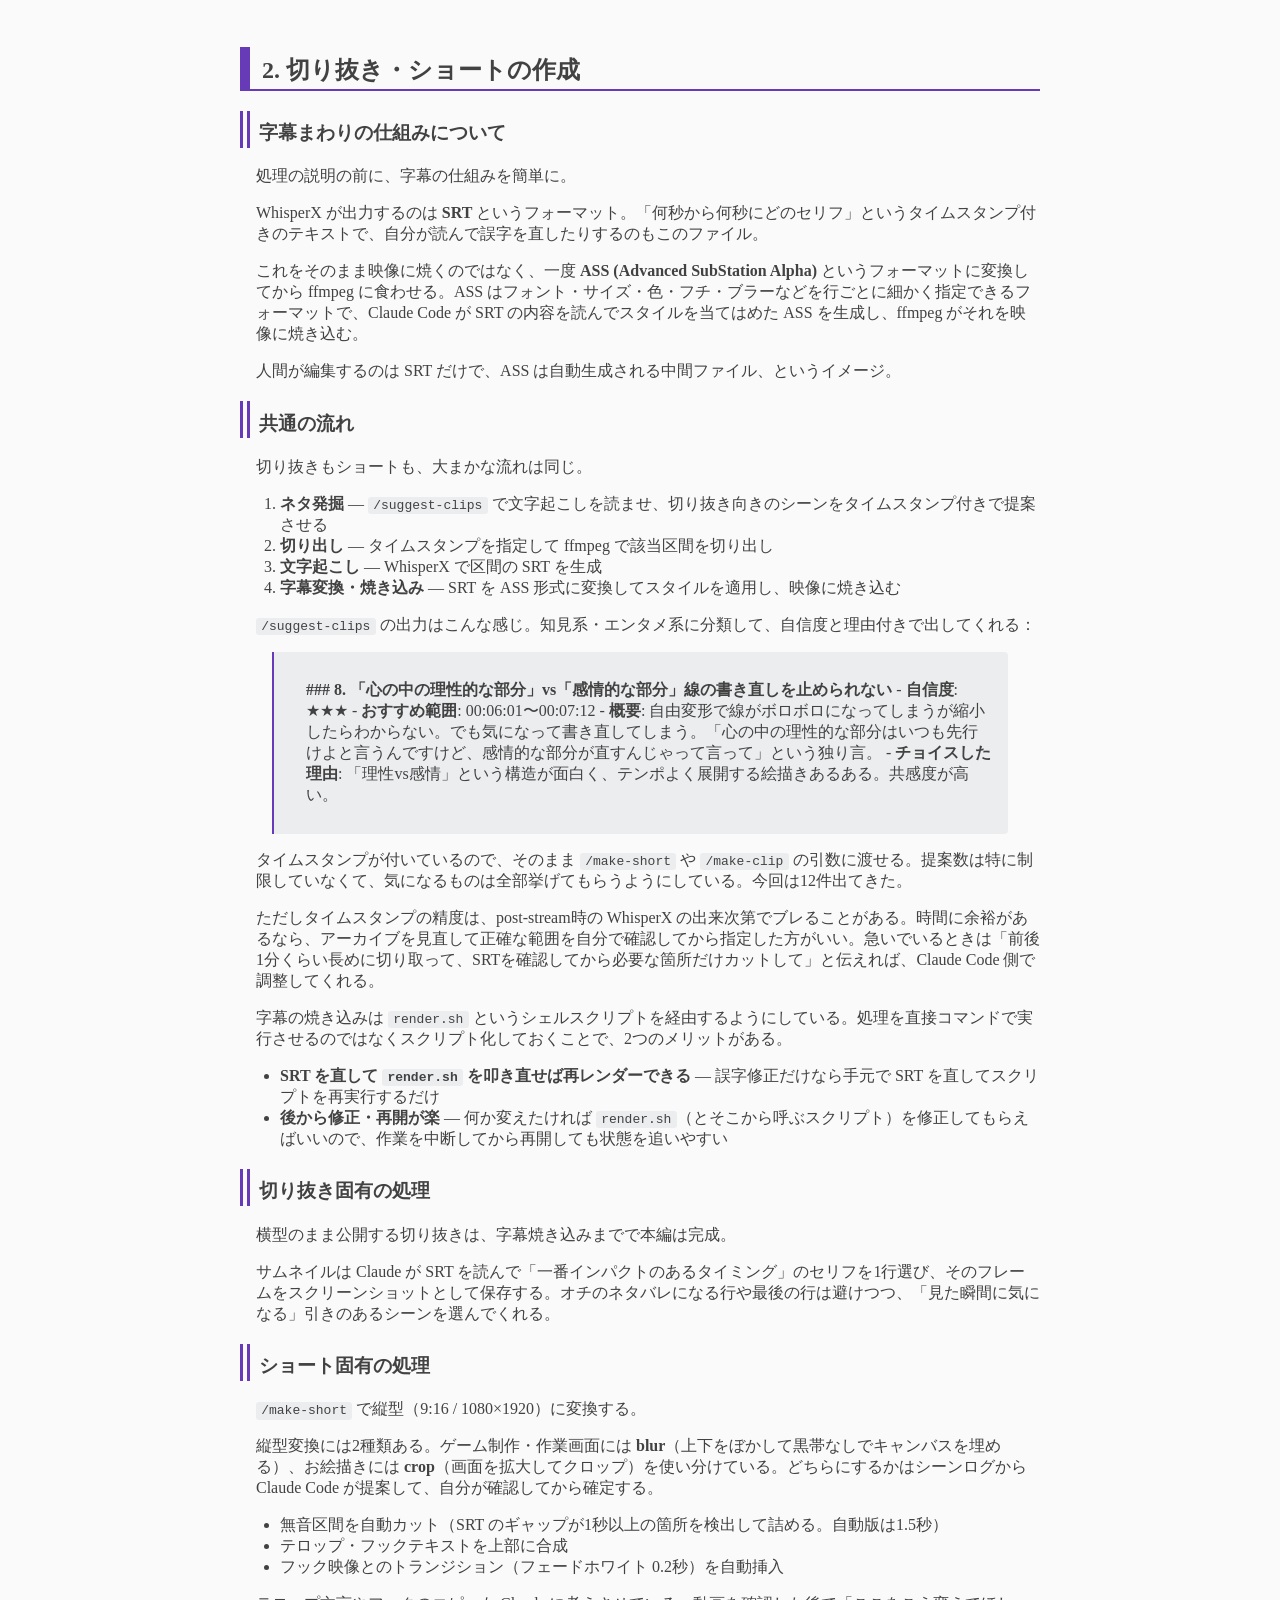
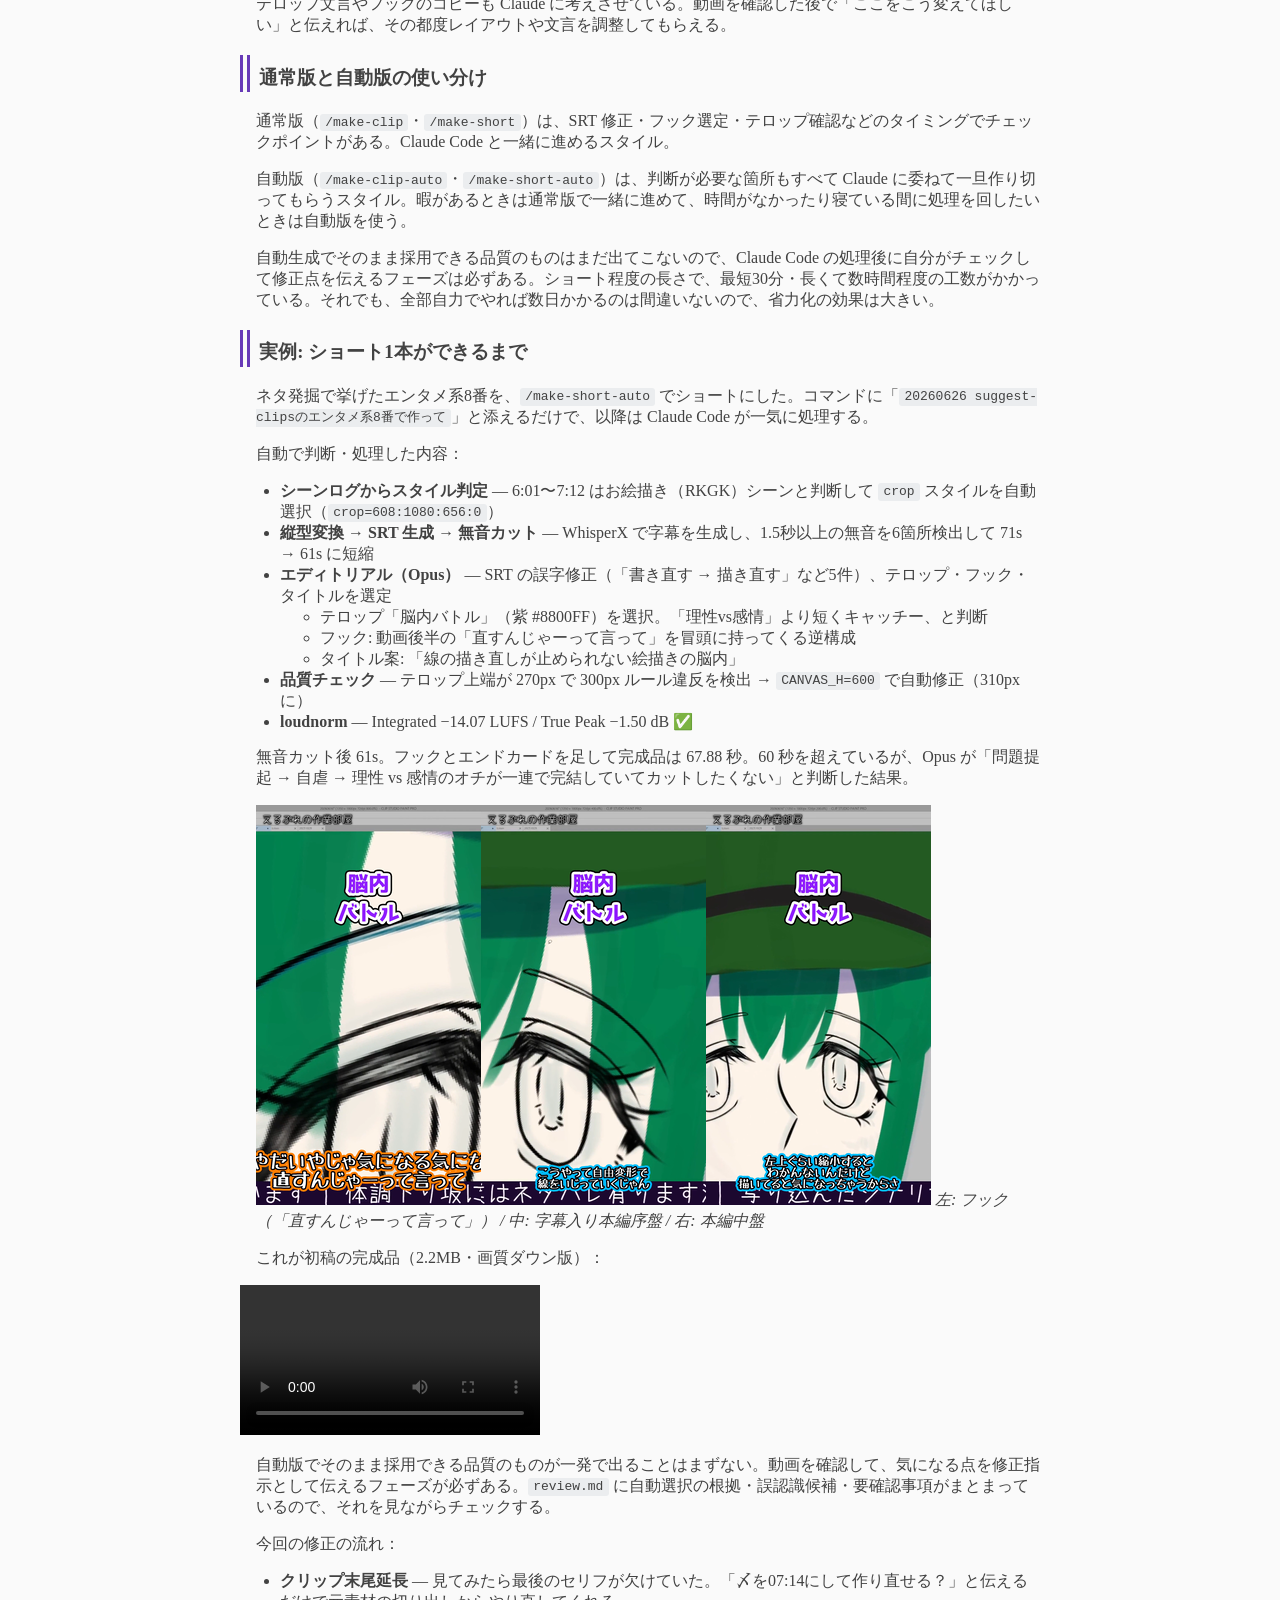
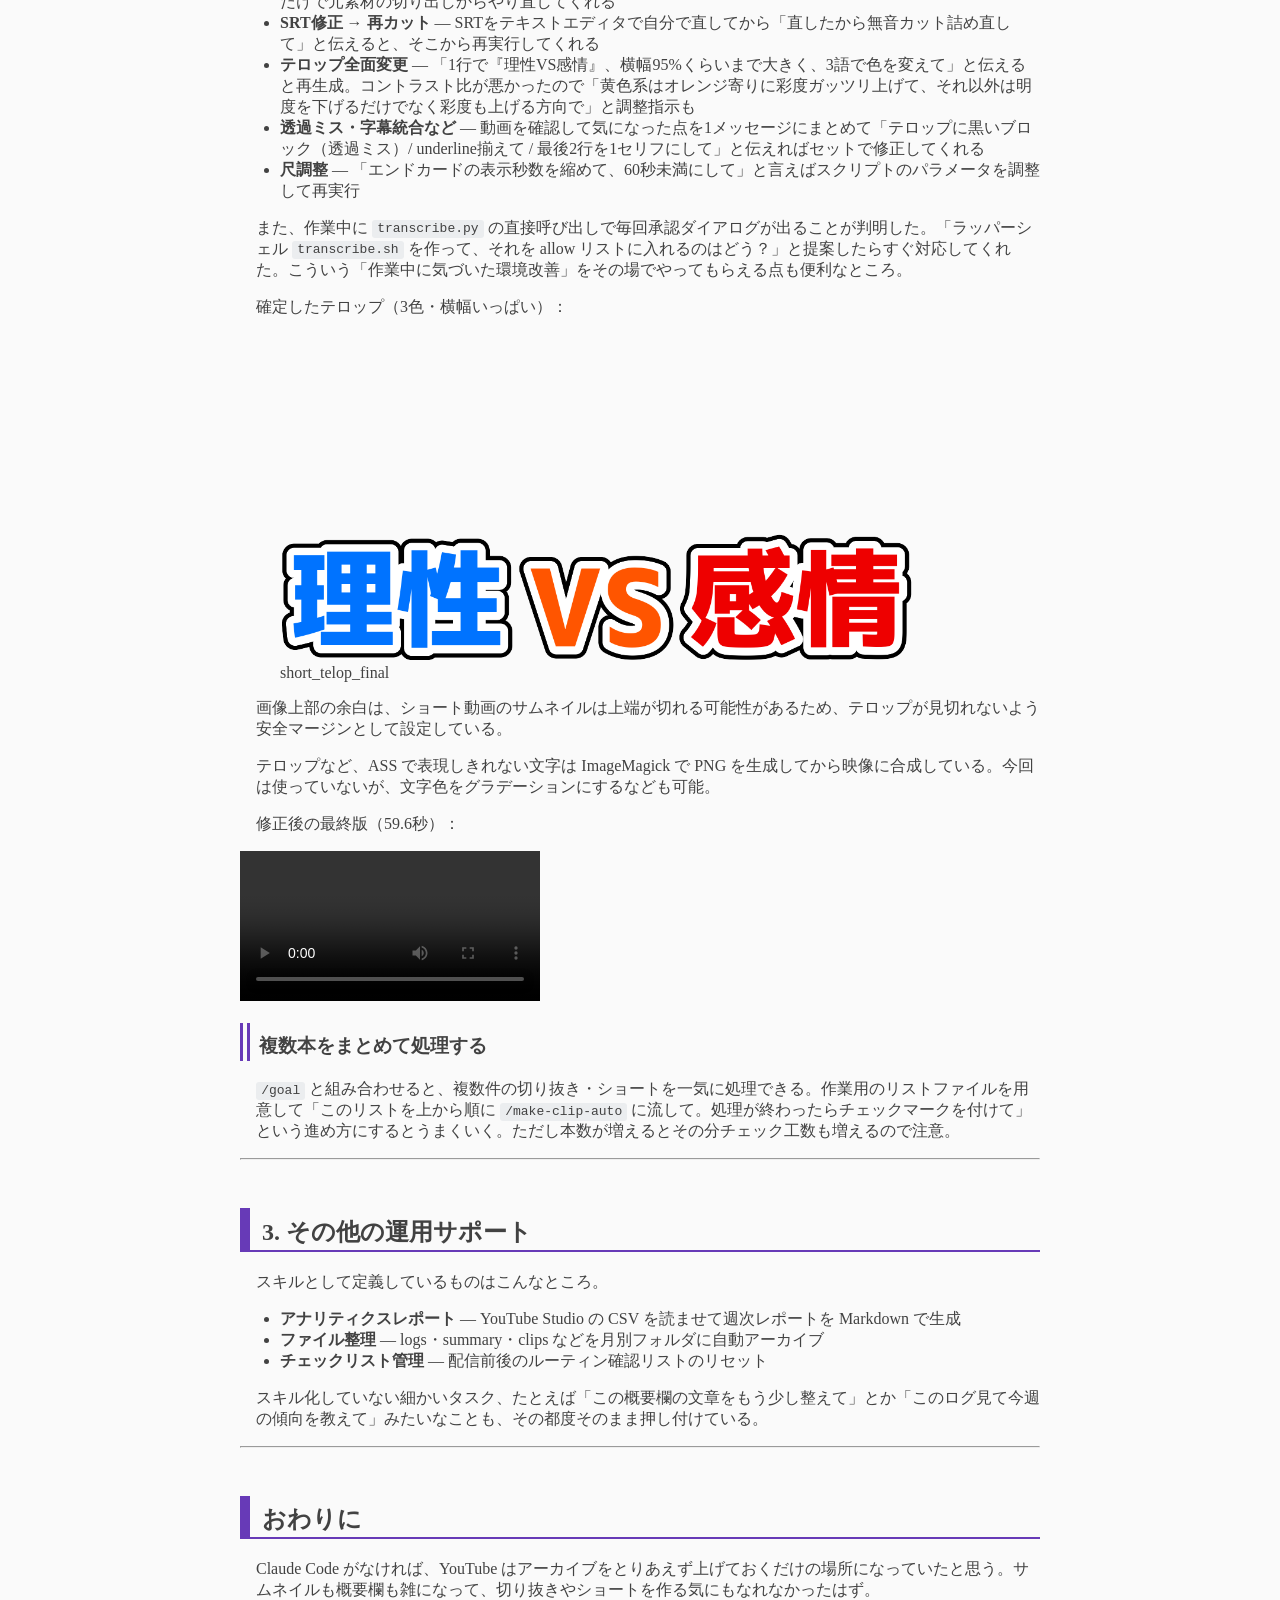
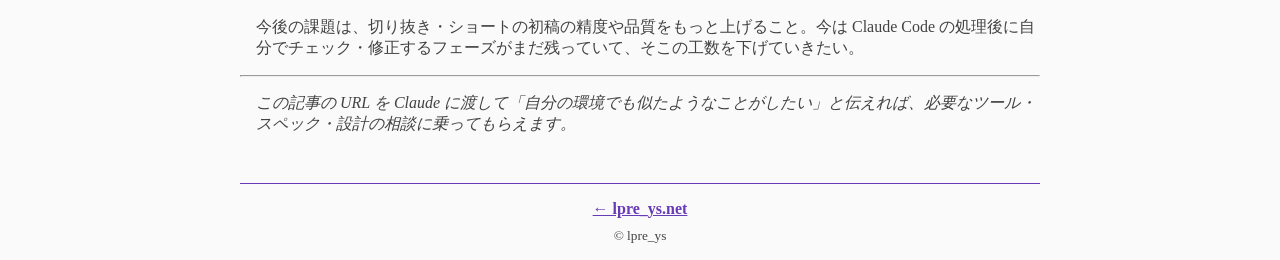
<file: blog/claude-automation.html>
<!DOCTYPE html>
<html xmlns="http://www.w3.org/1999/xhtml" lang="" xml:lang="">
<head>
  <meta charset="utf-8" />
  <meta name="generator" content="pandoc" />
  <meta name="viewport" content="width=device-width, initial-scale=1.0, user-scalable=yes" />
  <title>Claude Code で YouTube 配信後作業を自動化した話</title>
  <style>
    code{white-space: pre-wrap;}
    span.smallcaps{font-variant: small-caps;}
    div.columns{display: flex; gap: min(4vw, 1.5em);}
    div.column{flex: auto; overflow-x: auto;}
    div.hanging-indent{margin-left: 1.5em; text-indent: -1.5em;}
    /* The extra [class] is a hack that increases specificity enough to
       override a similar rule in reveal.js */
    ul.task-list[class]{list-style: none;}
    ul.task-list li input[type="checkbox"] {
      font-size: inherit;
      width: 0.8em;
      margin: 0 0.8em 0.2em -1.6em;
      vertical-align: middle;
    }
    .display.math{display: block; text-align: center; margin: 0.5rem auto;}
  </style>
  <link rel="stylesheet" href="../style.css" />
</head>
<body>
<h1 id="claude-code-で-youtube-配信後作業を自動化した話">Claude Code で
YouTube 配信後作業を自動化した話</h1>
<div class="update">
<p>著者: lpre_ys　最終更新日: 2026.06.29</p>
</div>
<blockquote>
<p><strong>この記事を読んでいる人へ</strong></p>
<p>この記事の URL をあなたの Claude
に渡して「似たようなことやりたい」と伝えれば、同じような自動化を一緒に設計してもらえると思います。<br />
自分の PC
スペックで動くかどうか、必要なアプリ・ツールが揃っているかどうかも、Claude
に確認してもらってください。</p>
</blockquote>
<hr />
<h2 id="はじめに">はじめに</h2>
<p>作業配信をやっている。目的はあくまで「自分の作業を進めること」で、配信はそのついで、みたいなスタイル。</p>
<p>そうなると、<strong>配信後の編集作業に時間をかけたくない</strong>という気持ちが強くなる。概要欄のチャプターを手で書いたり、サムネイルを毎回
Photoshop
で作ったり、切り抜きを切って字幕を付けてショートに変換したり、それらを全部手動でやっていたら本末転倒になってしまう。</p>
<p>なので、Claude
Code（CLI）にほとんど任せることにした。主に任せているのは以下の3つ。</p>
<ul>
<li><strong>配信終了後の処理</strong>（圧縮・文字起こし・サマリー・チャプター・サムネイル）</li>
<li><strong>切り抜き・ショートの作成</strong>（ネタ発掘・切り出し・字幕・縦型変換）</li>
<li><strong>細かい運用タスク</strong>（ファイル整理・アナリティクスなど）</li>
</ul>
<h3 id="考え方">考え方</h3>
<p>Claude Code
は画像や動画といったバイナリデータを直接生成したり、普通の GUI
アプリを操作したりすることは（基本的には）できないが、CLI
コマンドなら自由に使える。</p>
<p>つまり、CLI コマンドで環境さえ整えておけば、Claude
にも画像や動画を作ることができ、それらのタスクを任せることが可能になる。</p>
<hr />
<h2 id="使っているツール">使っているツール</h2>
<table>
<thead>
<tr class="header">
<th>ツール</th>
<th>用途</th>
</tr>
</thead>
<tbody>
<tr class="odd">
<td>ffmpeg</td>
<td>動画の圧縮・切り出し・合成全般</td>
</tr>
<tr class="even">
<td>WhisperX</td>
<td>文字起こし（faster-whisper バックエンド）</td>
</tr>
<tr class="odd">
<td>ImageMagick</td>
<td>サムネイル・テロップ画像の生成</td>
</tr>
</tbody>
</table>
<p><strong>前提条件:</strong> Claude Code は有料プランが必要（Pro
以上）。WhisperX は GPU（CUDA 対応）が必須。</p>
<p>ImageMagick
は使い込むほどノウハウが溜まっていく系のツール。コマンドの書き方や効果の使い方を
<code>docs/</code> 以下にドキュメントとして保存してあって、Claude Code
はそれを参照しながら作業する。毎回ゼロから調べさせる必要がない。</p>
<p>生成した画像を Claude Code
自身が確認するとき、大きいサイズの画像をそのまま読み込むとトークンを大量に消費してしまう。そのため長辺が1000px
を超える画像は確認用に縮小してからチェックするルールにしている。このリサイズには専用スクリプト（<code>check-image.sh</code>）を使っていて、元ファイルには影響しない。</p>
<h3 id="whisperx-の環境構築">WhisperX の環境構築</h3>
<p>WhisperX は Python の venv で独立管理している。中身は
<strong>faster-whisper</strong>（CTranslate2
ベースの高速推論ライブラリ）と
<strong>whisperx</strong>（単語レベルのアライメント用）の組み合わせで、モデルは
<code>large-v3</code> を使っている。GPU が必須で、CUDA 対応の PyTorch
も一緒に入れる必要がある。</p>
<p>この環境構築も Claude Code
にやってもらった。「日本語の動画を文字起こしするスクリプトを作って、必要なライブラリも入れて」と伝えれば、venv
の作成からライブラリのインストール、スクリプトの実装まで一通りやってくれる。</p>
<hr />
<h2 id="配信後処理をコマンド一発で終わらせる">1.
配信後処理をコマンド一発で終わらせる</h2>
<p>配信が終わったら <code>/post-stream</code>
というスキルを呼ぶだけで、YouTube
公開に必要な素材が全部揃う。録画圧縮と文字起こしに時間がかかるため、全部終わるまで数時間の待ちが発生する。その間に他の作業をしていればいい。</p>
<h3 id="録画圧縮">録画圧縮</h3>
<p>OBS で録画した MKV を ffmpeg で mp4 に変換する。コーデックは
libx264、CRF25。1時間47分の 1080p 録画で <strong>7.6GB →
793MB（約90%減）</strong>
になった。エンコードは実時間の半分くらいで、1時間47分の録画で1時間前後かかった。</p>
<h3 id="文字起こし">文字起こし</h3>
<p>WhisperX
で全編のトランスクリプトを生成する。後続の処理全部の土台になる。</p>
<h3 id="配信サマリー">配信サマリー</h3>
<p>文字起こしを Claude に読ませて、Markdown
形式のまとめを生成する。何の話をしたか・どんな進捗があったかをざっくりまとめてくれる。サムネイルのシーン選定にも使う。</p>
<p>サマリーと一緒に「公開前チェックリスト」も出してくれる。要するにトランスクリプトを読んで「これ大丈夫か？」と思った箇所をリストアップしてくれる機能で、実際にこんな内容が出てきた：</p>
<blockquote>
<ul>
<li><code>00:14:23</code>
<strong>「エロゲ」という単語が出てくる</strong> —
文脈は絵の塗りスタイルの変遷話でセーフだと思うけど、YouTube審査で引っかかる可能性は念のため意識して</li>
<li><code>01:07:42</code> <strong>モザイク前の映像</strong> —
ゲームのシナリオにモザイクをかける前に一瞬画面が映っているが、ネタバレレベルは軽微と判断</li>
<li><code>01:08:52</code>
<strong>イラストのサインが画面に残っている</strong> —
キャラのケープ横に署名があることに本人が気づいて発言している</li>
</ul>
</blockquote>
<p>1時間以上の配信を全部聞いて、タイムスタンプ付きでこのレベルの拾い方をしてくれる。</p>
<h3 id="チャプター生成">チャプター生成</h3>
<p>OBS 側に <code>scene_logger.lua</code> という Lua
スクリプトを仕込んでいる。録画中のシーン切り替えタイムスタンプを自動でログに書き出してくれるもの。「シーン切り替えのタイムスタンプを記録して
logs フォルダに保存するスクリプト書いて」と Claude Code
に言ったら書いてくれたやつで、OBS の <code>ツール &gt; スクリプト</code>
から追加するだけで動く。</p>
<p>このログと文字起こしを組み合わせて、YouTube
概要欄に貼るチャプターを自動生成する。実際の出力はこんな感じ：</p>
<pre><code>▼chapter
0:00 準備
4:09 【お絵かき】キャラクターの目の塗り込み
45:19 休憩・Claude Codeワークフロー紹介
50:55 【ゲーム制作】食堂イベントシーン実装
1:08:12 テストプレイ（デバッグ・修正繰り返し）
1:44:43 おわり</code></pre>
<p>シーンログとトランスクリプトを照合して、「この時間帯はtktk（実装）とテストプレイが細かく交互に繰り返されてるから1チャプターにまとめる」みたいな判断もしてくれる。</p>
<h3 id="サムネイル生成">サムネイル生成</h3>
<p>ここが <code>/post-stream</code>
の中で一番のキモ。実際の制作の流れを追ってみる。</p>
<h4 id="フェーズ1-シーン選定と仮版5パターン">フェーズ1:
シーン選定と仮版5パターン</h4>
<p>Claude
がサマリーと文字起こしを読んで「サムネイルに向いていそうなシーン」を5箇所選ぶ。今日の配信だと：</p>
<blockquote>
<p>お絵かき（目の塗り込み中盤）/ お絵かき（ほぼ完成した目）/ Claude
Code紹介シーン / ゲーム制作（RPGツクールエディタ）/ テストプレイ中</p>
</blockquote>
<p>と選んできた。ffmpeg に付属する ffprobe
で明るさを解析して暗い画面が映っていないかを確認し、ダメなら別タイムスタンプで撮り直す。テキストの内容・色・位置も
Claude
が決める。文言のトーン指針として「釣りっぽいキャッチコピーは使わない」「動詞・助動詞で終わる話しかけるような文体にする」というルールを設けてあって、それに沿って書いてくれる。</p>
<p>ImageMagick で4パス描画して5パターンの仮版を生成した結果がこれ：</p>
<figure>
<img src="images/phase1_A_eye.png" style="width:70.0%" alt="A" />
<figcaption aria-hidden="true">A</figcaption>
</figure>
<figure>
<img src="images/phase1_B_eye.png" style="width:70.0%" alt="B" />
<figcaption aria-hidden="true">B</figcaption>
</figure>
<figure>
<img src="images/phase1_C_testplay.png" style="width:70.0%" alt="C" />
<figcaption aria-hidden="true">C</figcaption>
</figure>
<figure>
<img src="images/phase1_D_tktk.png" style="width:70.0%" alt="D" />
<figcaption aria-hidden="true">D</figcaption>
</figure>
<figure>
<img src="images/phase1_E_testplay.png" style="width:70.0%" alt="E" />
<figcaption aria-hidden="true">E</figcaption>
</figure>
<p>ここで自分がやることは「どのシーンを使うか」を決めるだけ。今回は
A（お絵かき中のキャラ顔）で行くことにした。</p>
<h4 id="レイアウト調整">レイアウト調整</h4>
<p>A
を選んだ後、文言とレイアウトを詰める。変更を伝えるたびに上書きせず別名で保存してもらった。</p>
<p>最初の生成（<code>A_eye.png</code>）：</p>
<figure>
<img src="images/iter_A_eye.png" style="width:70.0%" alt="A_eye 初版" />
<figcaption aria-hidden="true">A_eye 初版</figcaption>
</figure>
<p>「上のテキストを North
にして。文言を『目の描きこみ!!/虹彩フェチです』に」と伝えて修正（<code>A_eye2.png</code>）：</p>
<figure>
<img src="images/iter_A_eye2.png" style="width:70.0%" alt="A_eye2" />
<figcaption aria-hidden="true">A_eye2</figcaption>
</figure>
<p>「上テキストを左寄せに（向かって右の眼がテキストに隠れてるのが気になって）」（<code>A_eye3.png</code>）：</p>
<figure>
<img src="images/iter_A_eye3.png" style="width:70.0%" alt="A_eye3" />
<figcaption aria-hidden="true">A_eye3</figcaption>
</figure>
<p>「上下のテキストを入れ替えて、下が大きい文字に。2行目は South
にしっかり寄せて。上を『虹彩フェチによる』に」（<code>A_eye5.png</code>）：</p>
<figure>
<img src="images/iter_A_eye5.png" style="width:70.0%"
alt="A_eye5 レイアウト確定" />
<figcaption aria-hidden="true">A_eye5 レイアウト確定</figcaption>
</figure>
<h4 id="フェーズ2-効果バリエーション5個">フェーズ2:
効果バリエーション5個</h4>
<p>レイアウトが確定したらフェーズ2。同じベースから効果を変えたバリエーションを5個生成する。</p>
<figure>
<img src="images/var1.png" style="width:70.0%"
alt="var1 — ビネット＋下部グラデ暗化" />
<figcaption aria-hidden="true">var1 —
ビネット＋下部グラデ暗化</figcaption>
</figure>
<figure>
<img src="images/var2.png" style="width:70.0%"
alt="var2 — コントラスト強調" />
<figcaption aria-hidden="true">var2 — コントラスト強調</figcaption>
</figure>
<figure>
<img src="images/var3.png" style="width:70.0%"
alt="var3 — テキストにplasma" />
<figcaption aria-hidden="true">var3 — テキストにplasma</figcaption>
</figure>
<figure>
<img src="images/var4.png" style="width:70.0%" alt="var4 — VHSノイズ" />
<figcaption aria-hidden="true">var4 — VHSノイズ</figcaption>
</figure>
<figure>
<img src="images/var5.png" style="width:70.0%"
alt="var5 — ライトリーク" />
<figcaption aria-hidden="true">var5 — ライトリーク</figcaption>
</figure>
<p>「var2ベースでメインテキストにグラデかけてみて」と追加依頼して出てきた
var6（ゴールド→深紅グラデ）：</p>
<figure>
<img src="images/var6.png" style="width:70.0%" alt="var6" />
<figcaption aria-hidden="true">var6</figcaption>
</figure>
<p>ここで「ちょっと目が滑るんだけど、白フチとのコントラスト比大丈夫？」と聞いたら、Claude
が各色のコントラスト比を計算して問題を特定してくれた：</p>
<blockquote>
<ul>
<li>上テキスト #20B2AA（teal）: 約 <strong>2.5:1</strong> ← NG</li>
<li>下テキスト上部 #FFB300（ゴールド）: 約 <strong>1.8:1</strong> ←
かなりNG</li>
<li>下テキスト下部 #CC2200（深紅）: 約 <strong>5.5:1</strong> ← OK</li>
</ul>
</blockquote>
<p>「細い色フチを追加するやつ、前にやったよね？あれやろう」と伝えて、Material
Design 900系の色でフチを追加したのが var8：</p>
<figure>
<img src="images/var8.png" style="width:70.0%" alt="var8 色フチ追加" />
<figcaption aria-hidden="true">var8 色フチ追加</figcaption>
</figure>
<p>これで確定。コマンドと文言をログに残して終了。</p>
<p><strong>確定版：</strong></p>
<figure>
<img src="images/FINAL.png" style="width:70.0%" alt="FINAL" />
<figcaption aria-hidden="true">FINAL</figcaption>
</figure>
<hr />
<h2 id="切り抜きショートの作成">2. 切り抜き・ショートの作成</h2>
<h3 id="字幕まわりの仕組みについて">字幕まわりの仕組みについて</h3>
<p>処理の説明の前に、字幕の仕組みを簡単に。</p>
<p>WhisperX が出力するのは <strong>SRT</strong>
というフォーマット。「何秒から何秒にどのセリフ」というタイムスタンプ付きのテキストで、自分が読んで誤字を直したりするのもこのファイル。</p>
<p>これをそのまま映像に焼くのではなく、一度 <strong>ASS (Advanced
SubStation Alpha)</strong> というフォーマットに変換してから ffmpeg
に食わせる。ASS
はフォント・サイズ・色・フチ・ブラーなどを行ごとに細かく指定できるフォーマットで、Claude
Code が SRT の内容を読んでスタイルを当てはめた ASS を生成し、ffmpeg
がそれを映像に焼き込む。</p>
<p>人間が編集するのは SRT だけで、ASS
は自動生成される中間ファイル、というイメージ。</p>
<h3 id="共通の流れ">共通の流れ</h3>
<p>切り抜きもショートも、大まかな流れは同じ。</p>
<ol type="1">
<li><strong>ネタ発掘</strong> — <code>/suggest-clips</code>
で文字起こしを読ませ、切り抜き向きのシーンをタイムスタンプ付きで提案させる</li>
<li><strong>切り出し</strong> — タイムスタンプを指定して ffmpeg
で該当区間を切り出し</li>
<li><strong>文字起こし</strong> — WhisperX で区間の SRT を生成</li>
<li><strong>字幕変換・焼き込み</strong> — SRT を ASS
形式に変換してスタイルを適用し、映像に焼き込む</li>
</ol>
<p><code>/suggest-clips</code>
の出力はこんな感じ。知見系・エンタメ系に分類して、自信度と理由付きで出してくれる：</p>
<blockquote>
<p><strong>### 8.
「心の中の理性的な部分」vs「感情的な部分」線の書き直しを止められない</strong>
- <strong>自信度</strong>: ★★★ - <strong>おすすめ範囲</strong>:
00:06:01〜00:07:12 - <strong>概要</strong>:
自由変形で線がボロボロになってしまうが縮小したらわからない。でも気になって書き直してしまう。「心の中の理性的な部分はいつも先行けよと言うんですけど、感情的な部分が直すんじゃって言って」という独り言。
- <strong>チョイスした理由</strong>:
「理性vs感情」という構造が面白く、テンポよく展開する絵描きあるある。共感度が高い。</p>
</blockquote>
<p>タイムスタンプが付いているので、そのまま <code>/make-short</code> や
<code>/make-clip</code>
の引数に渡せる。提案数は特に制限していなくて、気になるものは全部挙げてもらうようにしている。今回は12件出てきた。</p>
<p>ただしタイムスタンプの精度は、post-stream時の WhisperX
の出来次第でブレることがある。時間に余裕があるなら、アーカイブを見直して正確な範囲を自分で確認してから指定した方がいい。急いでいるときは「前後1分くらい長めに切り取って、SRTを確認してから必要な箇所だけカットして」と伝えれば、Claude
Code 側で調整してくれる。</p>
<p>字幕の焼き込みは <code>render.sh</code>
というシェルスクリプトを経由するようにしている。処理を直接コマンドで実行させるのではなくスクリプト化しておくことで、2つのメリットがある。</p>
<ul>
<li><strong>SRT を直して <code>render.sh</code>
を叩き直せば再レンダーできる</strong> — 誤字修正だけなら手元で SRT
を直してスクリプトを再実行するだけ</li>
<li><strong>後から修正・再開が楽</strong> — 何か変えたければ
<code>render.sh</code>（とそこから呼ぶスクリプト）を修正してもらえばいいので、作業を中断してから再開しても状態を追いやすい</li>
</ul>
<h3 id="切り抜き固有の処理">切り抜き固有の処理</h3>
<p>横型のまま公開する切り抜きは、字幕焼き込みまでで本編は完成。</p>
<p>サムネイルは Claude が SRT
を読んで「一番インパクトのあるタイミング」のセリフを1行選び、そのフレームをスクリーンショットとして保存する。オチのネタバレになる行や最後の行は避けつつ、「見た瞬間に気になる」引きのあるシーンを選んでくれる。</p>
<h3 id="ショート固有の処理">ショート固有の処理</h3>
<p><code>/make-short</code> で縦型（9:16 / 1080×1920）に変換する。</p>
<p>縦型変換には2種類ある。ゲーム制作・作業画面には
<strong>blur</strong>（上下をぼかして黒帯なしでキャンバスを埋める）、お絵描きには
<strong>crop</strong>（画面を拡大してクロップ）を使い分けている。どちらにするかはシーンログから
Claude Code が提案して、自分が確認してから確定する。</p>
<ul>
<li>無音区間を自動カット（SRT
のギャップが1秒以上の箇所を検出して詰める。自動版は1.5秒）</li>
<li>テロップ・フックテキストを上部に合成</li>
<li>フック映像とのトランジション（フェードホワイト
0.2秒）を自動挿入</li>
</ul>
<p>テロップ文言やフックのコピーも Claude
に考えさせている。動画を確認した後で「ここをこう変えてほしい」と伝えれば、その都度レイアウトや文言を調整してもらえる。</p>
<h3 id="通常版と自動版の使い分け">通常版と自動版の使い分け</h3>
<p>通常版（<code>/make-clip</code>・<code>/make-short</code>）は、SRT
修正・フック選定・テロップ確認などのタイミングでチェックポイントがある。Claude
Code と一緒に進めるスタイル。</p>
<p>自動版（<code>/make-clip-auto</code>・<code>/make-short-auto</code>）は、判断が必要な箇所もすべて
Claude
に委ねて一旦作り切ってもらうスタイル。暇があるときは通常版で一緒に進めて、時間がなかったり寝ている間に処理を回したいときは自動版を使う。</p>
<p>自動生成でそのまま採用できる品質のものはまだ出てこないので、Claude
Code
の処理後に自分がチェックして修正点を伝えるフェーズは必ずある。ショート程度の長さで、最短30分・長くて数時間程度の工数がかかっている。それでも、全部自力でやれば数日かかるのは間違いないので、省力化の効果は大きい。</p>
<h3 id="実例-ショート1本ができるまで">実例: ショート1本ができるまで</h3>
<p>ネタ発掘で挙げたエンタメ系8番を、<code>/make-short-auto</code>
でショートにした。コマンドに「<code>20260626 suggest-clipsのエンタメ系8番で作って</code>」と添えるだけで、以降は
Claude Code が一気に処理する。</p>
<p>自動で判断・処理した内容：</p>
<ul>
<li><strong>シーンログからスタイル判定</strong> — 6:01〜7:12
はお絵描き（RKGK）シーンと判断して <code>crop</code>
スタイルを自動選択（<code>crop=608:1080:656:0</code>）</li>
<li><strong>縦型変換 → SRT 生成 → 無音カット</strong> — WhisperX
で字幕を生成し、1.5秒以上の無音を6箇所検出して 71s → 61s に短縮</li>
<li><strong>エディトリアル（Opus）</strong> — SRT の誤字修正（「書き直す
→ 描き直す」など5件）、テロップ・フック・タイトルを選定
<ul>
<li>テロップ「脳内バトル」（紫
#8800FF）を選択。「理性vs感情」より短くキャッチー、と判断</li>
<li>フック:
動画後半の「直すんじゃーって言って」を冒頭に持ってくる逆構成</li>
<li>タイトル案: 「線の描き直しが止められない絵描きの脳内」</li>
</ul></li>
<li><strong>品質チェック</strong> — テロップ上端が 270px で 300px
ルール違反を検出 → <code>CANVAS_H=600</code> で自動修正（310px に）</li>
<li><strong>loudnorm</strong> — Integrated −14.07 LUFS / True Peak −1.50
dB ✅</li>
</ul>
<p>無音カット後 61s。フックとエンドカードを足して完成品は 67.88 秒。60
秒を超えているが、Opus が「問題提起 → 自虐 → 理性 vs
感情のオチが一連で完結していてカットしたくない」と判断した結果。</p>
<p><img src="images/short_frames.png" alt="short_frames" /> <em>左:
フック（「直すんじゃーって言って」） / 中: 字幕入り本編序盤 / 右:
本編中盤</em></p>
<p>これが初稿の完成品（2.2MB・画質ダウン版）：</p>
<video src="./videos/short_draft.mp4" controls width="300">
</video>
<p>自動版でそのまま採用できる品質のものが一発で出ることはまずない。動画を確認して、気になる点を修正指示として伝えるフェーズが必ずある。<code>review.md</code>
に自動選択の根拠・誤認識候補・要確認事項がまとまっているので、それを見ながらチェックする。</p>
<p>今回の修正の流れ：</p>
<ul>
<li><strong>クリップ末尾延長</strong> —
見てみたら最後のセリフが欠けていた。「〆を07:14にして作り直せる？」と伝えるだけで元素材の切り出しからやり直してくれる</li>
<li><strong>SRT修正 → 再カット</strong> —
SRTをテキストエディタで自分で直してから「直したから無音カット詰め直して」と伝えると、そこから再実行してくれる</li>
<li><strong>テロップ全面変更</strong> —
「1行で『理性VS感情』、横幅95%くらいまで大きく、3語で色を変えて」と伝えると再生成。コントラスト比が悪かったので「黄色系はオレンジ寄りに彩度ガッツリ上げて、それ以外は明度を下げるだけでなく彩度も上げる方向で」と調整指示も</li>
<li><strong>透過ミス・字幕統合など</strong> —
動画を確認して気になった点を1メッセージにまとめて「テロップに黒いブロック（透過ミス）/
underline揃えて /
最後2行を1セリフにして」と伝えればセットで修正してくれる</li>
<li><strong>尺調整</strong> —
「エンドカードの表示秒数を縮めて、60秒未満にして」と言えばスクリプトのパラメータを調整して再実行</li>
</ul>
<p>また、作業中に <code>transcribe.py</code>
の直接呼び出しで毎回承認ダイアログが出ることが判明した。「ラッパーシェル
<code>transcribe.sh</code> を作って、それを allow
リストに入れるのはどう？」と提案したらすぐ対応してくれた。こういう「作業中に気づいた環境改善」をその場でやってもらえる点も便利なところ。</p>
<p>確定したテロップ（3色・横幅いっぱい）：</p>
<figure>
<img src="images/short_telop_final.png" width="640"
alt="short_telop_final" />
<figcaption aria-hidden="true">short_telop_final</figcaption>
</figure>
<p>画像上部の余白は、ショート動画のサムネイルは上端が切れる可能性があるため、テロップが見切れないよう安全マージンとして設定している。</p>
<p>テロップなど、ASS で表現しきれない文字は ImageMagick で PNG
を生成してから映像に合成している。今回は使っていないが、文字色をグラデーションにするなども可能。</p>
<p>修正後の最終版（59.6秒）：</p>
<video src="videos/short_final.mp4" controls width="300">
</video>
<h3 id="複数本をまとめて処理する">複数本をまとめて処理する</h3>
<p><code>/goal</code>
と組み合わせると、複数件の切り抜き・ショートを一気に処理できる。作業用のリストファイルを用意して「このリストを上から順に
<code>/make-clip-auto</code>
に流して。処理が終わったらチェックマークを付けて」という進め方にするとうまくいく。ただし本数が増えるとその分チェック工数も増えるので注意。</p>
<hr />
<h2 id="その他の運用サポート">3. その他の運用サポート</h2>
<p>スキルとして定義しているものはこんなところ。</p>
<ul>
<li><strong>アナリティクスレポート</strong> — YouTube Studio の CSV
を読ませて週次レポートを Markdown で生成</li>
<li><strong>ファイル整理</strong> — logs・summary・clips
などを月別フォルダに自動アーカイブ</li>
<li><strong>チェックリスト管理</strong> —
配信前後のルーティン確認リストのリセット</li>
</ul>
<p>スキル化していない細かいタスク、たとえば「この概要欄の文章をもう少し整えて」とか「このログ見て今週の傾向を教えて」みたいなことも、その都度そのまま押し付けている。</p>
<hr />
<h2 id="おわりに">おわりに</h2>
<p>Claude Code がなければ、YouTube
はアーカイブをとりあえず上げておくだけの場所になっていたと思う。サムネイルも概要欄も雑になって、切り抜きやショートを作る気にもなれなかったはず。</p>
<p>今後の課題は、切り抜き・ショートの初稿の精度や品質をもっと上げること。今は
Claude Code
の処理後に自分でチェック・修正するフェーズがまだ残っていて、そこの工数を下げていきたい。</p>
<hr />
<p><em>この記事の URL を Claude
に渡して「自分の環境でも似たようなことがしたい」と伝えれば、必要なツール・スペック・設計の相談に乗ってもらえます。</em></p>
<footer>
  <nav><a href="https://lpre-ys.net/">← lpre_ys.net</a></nav>
  <small>© lpre_ys</small>
</footer>
</body>
</html>
</file>
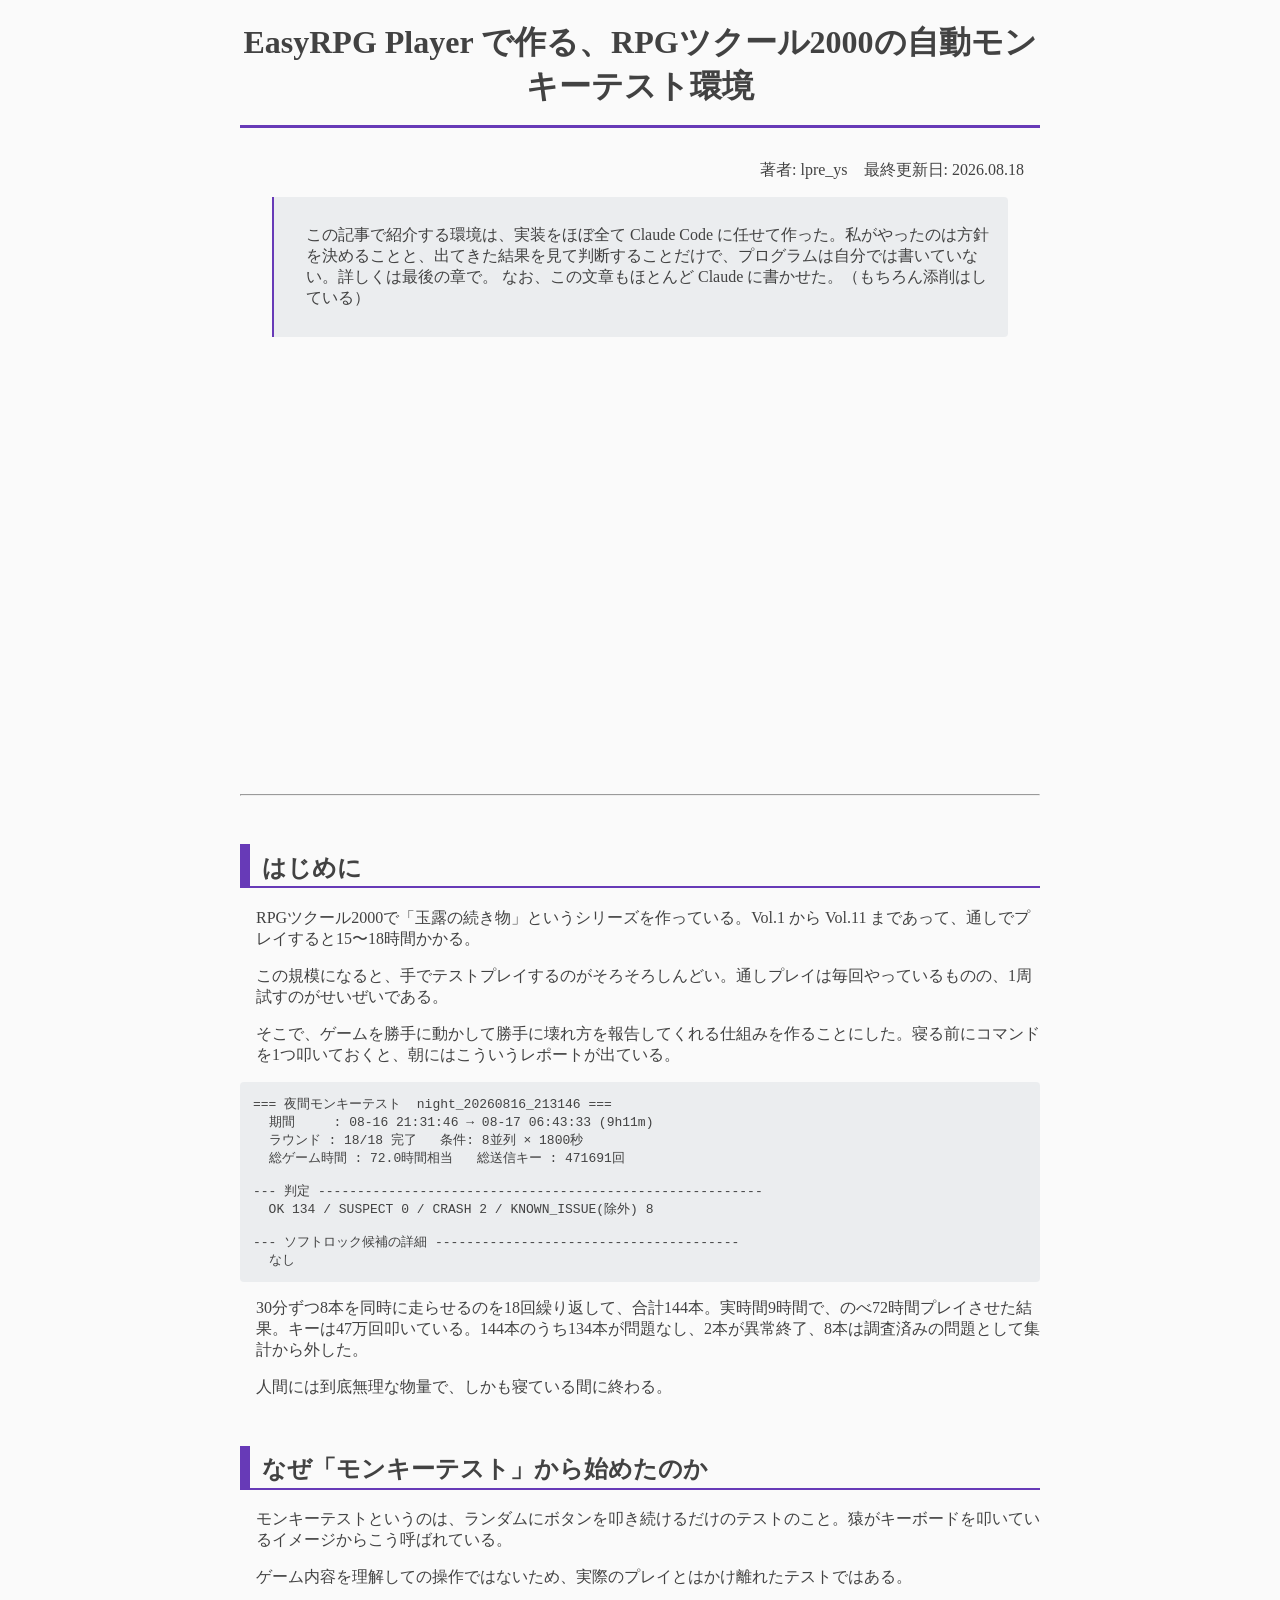
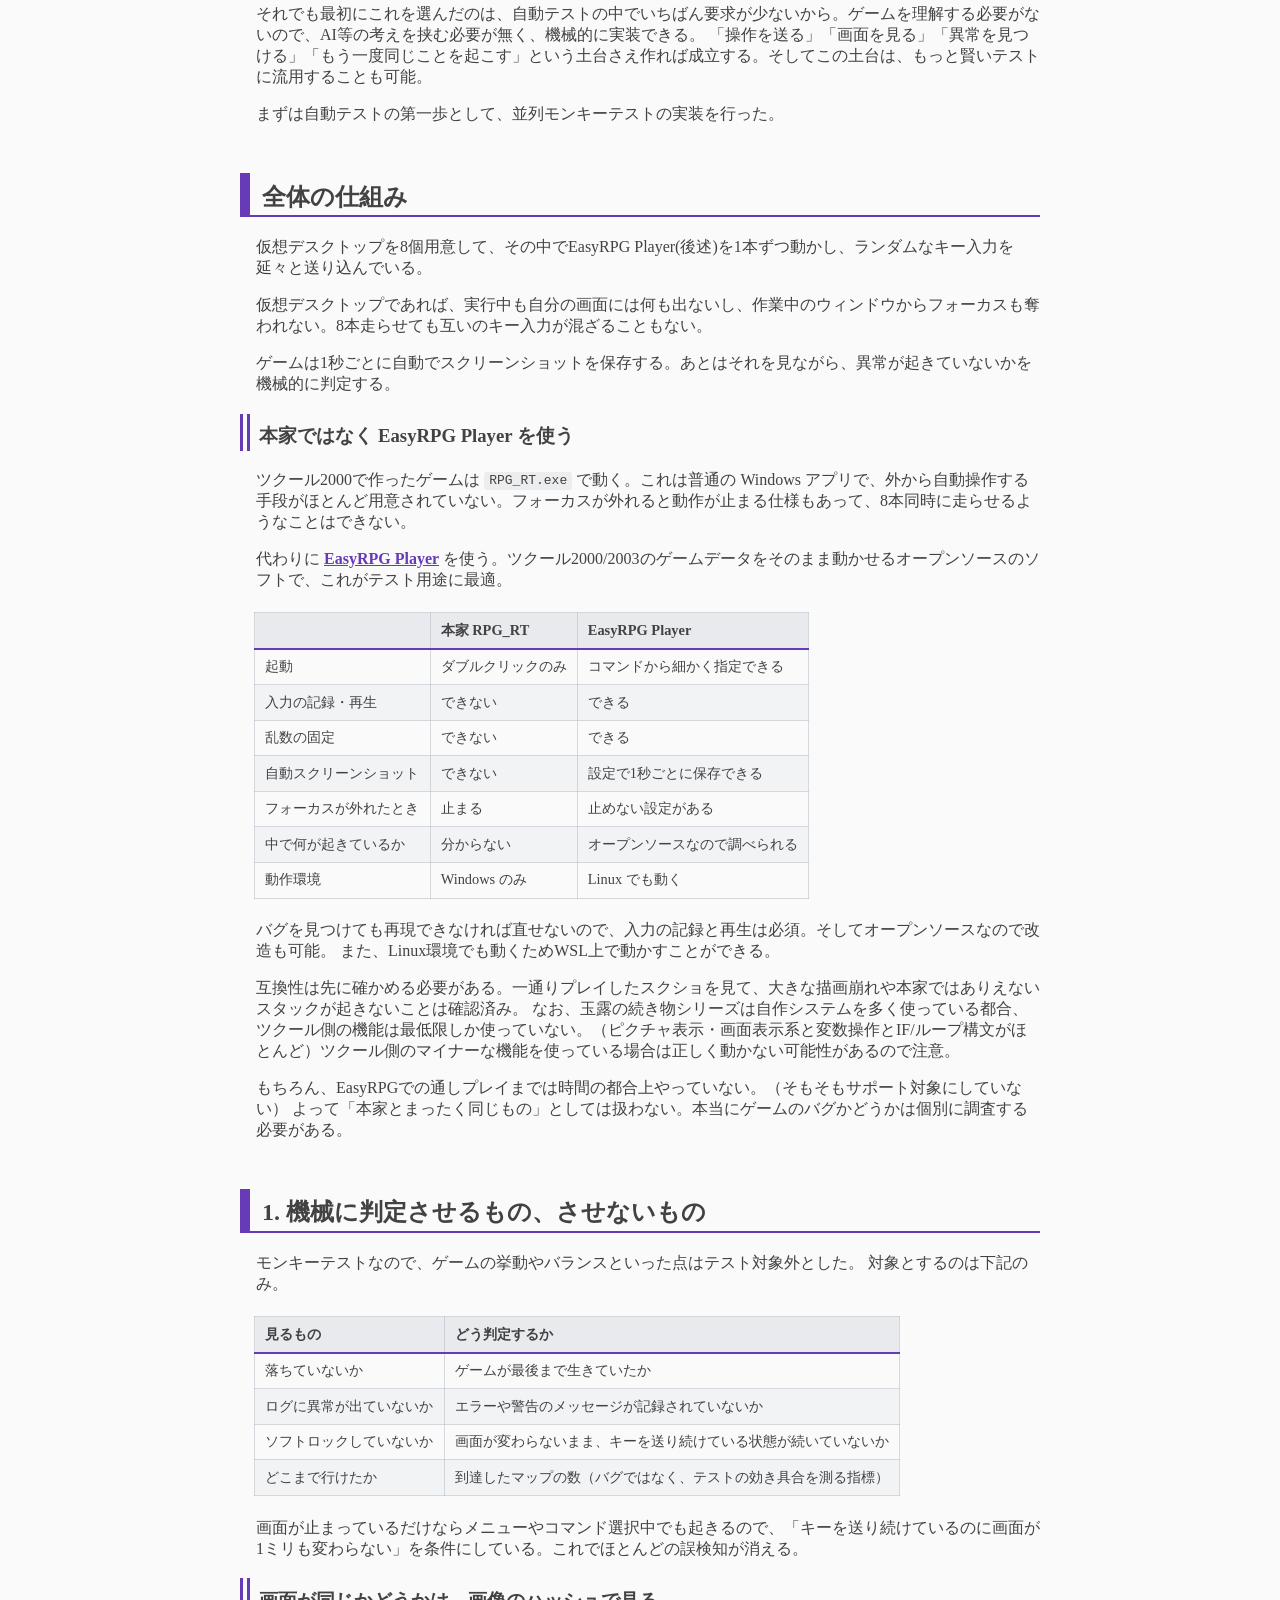
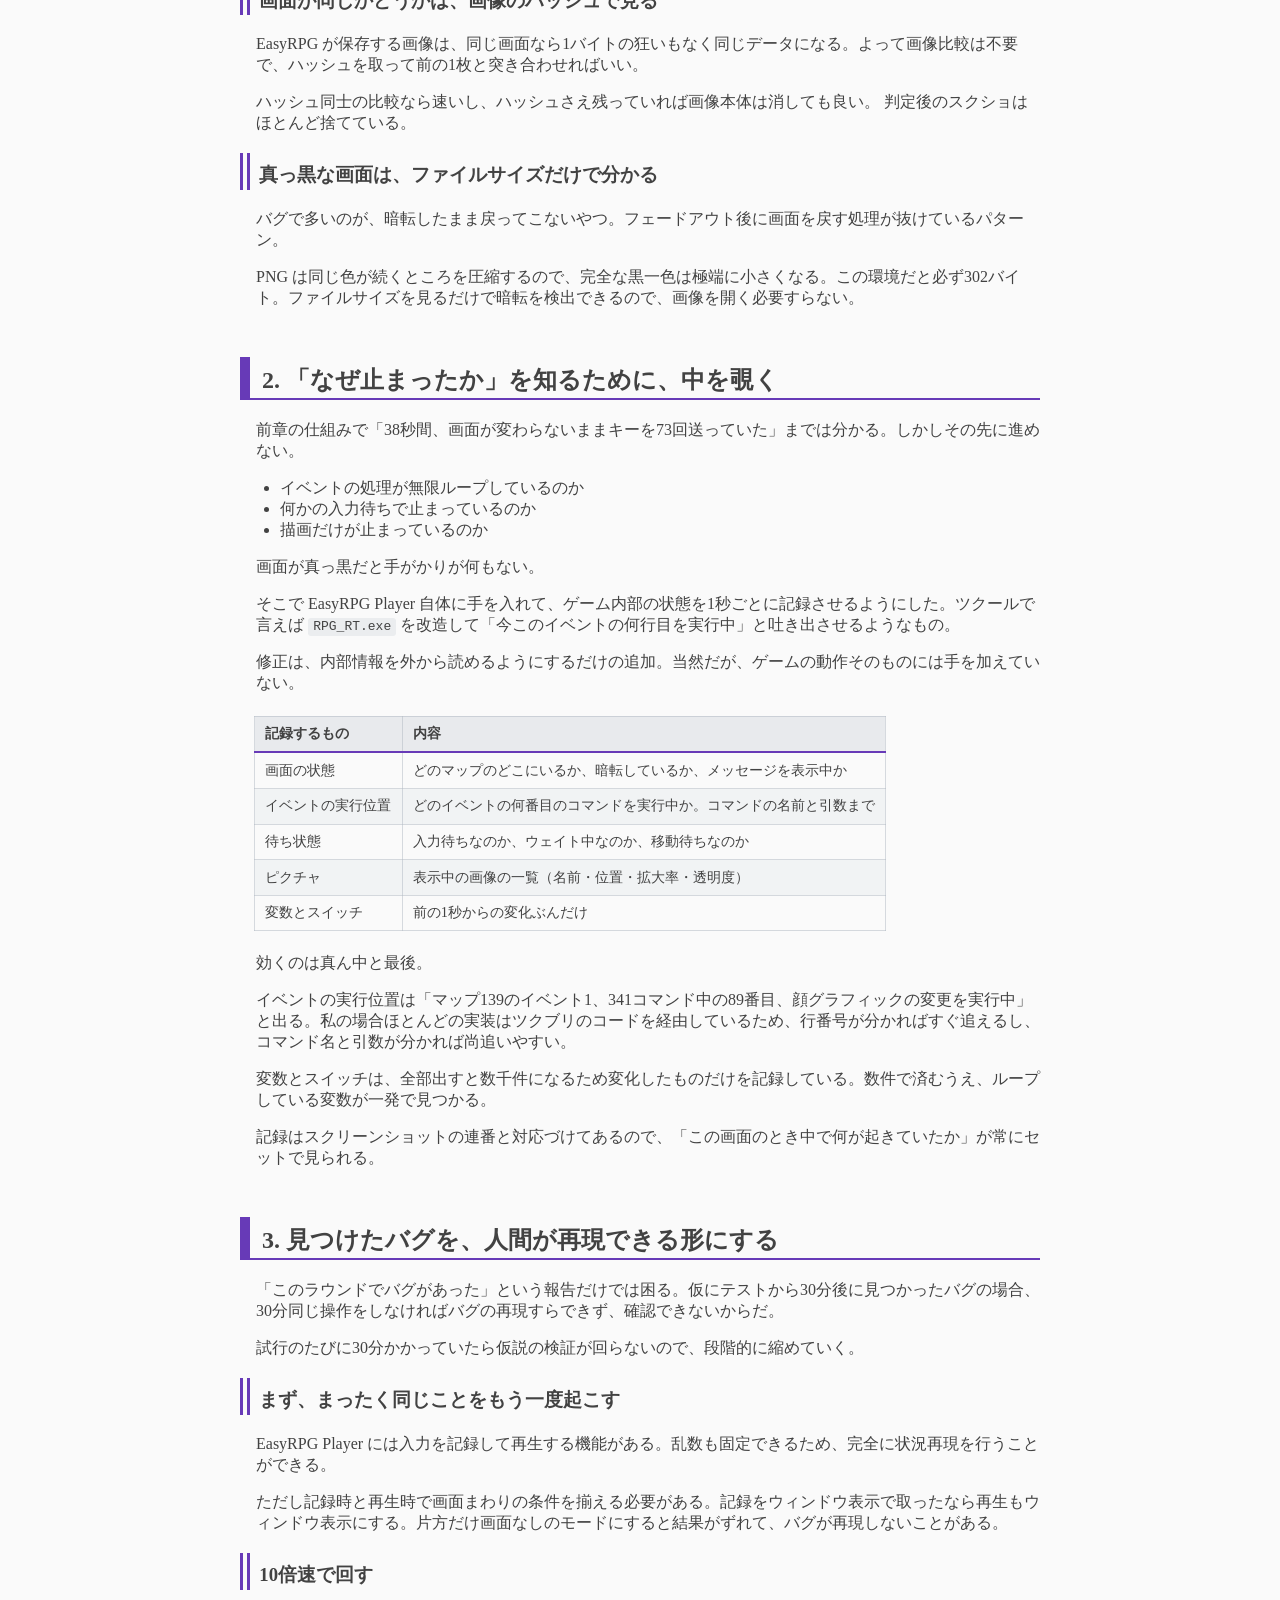
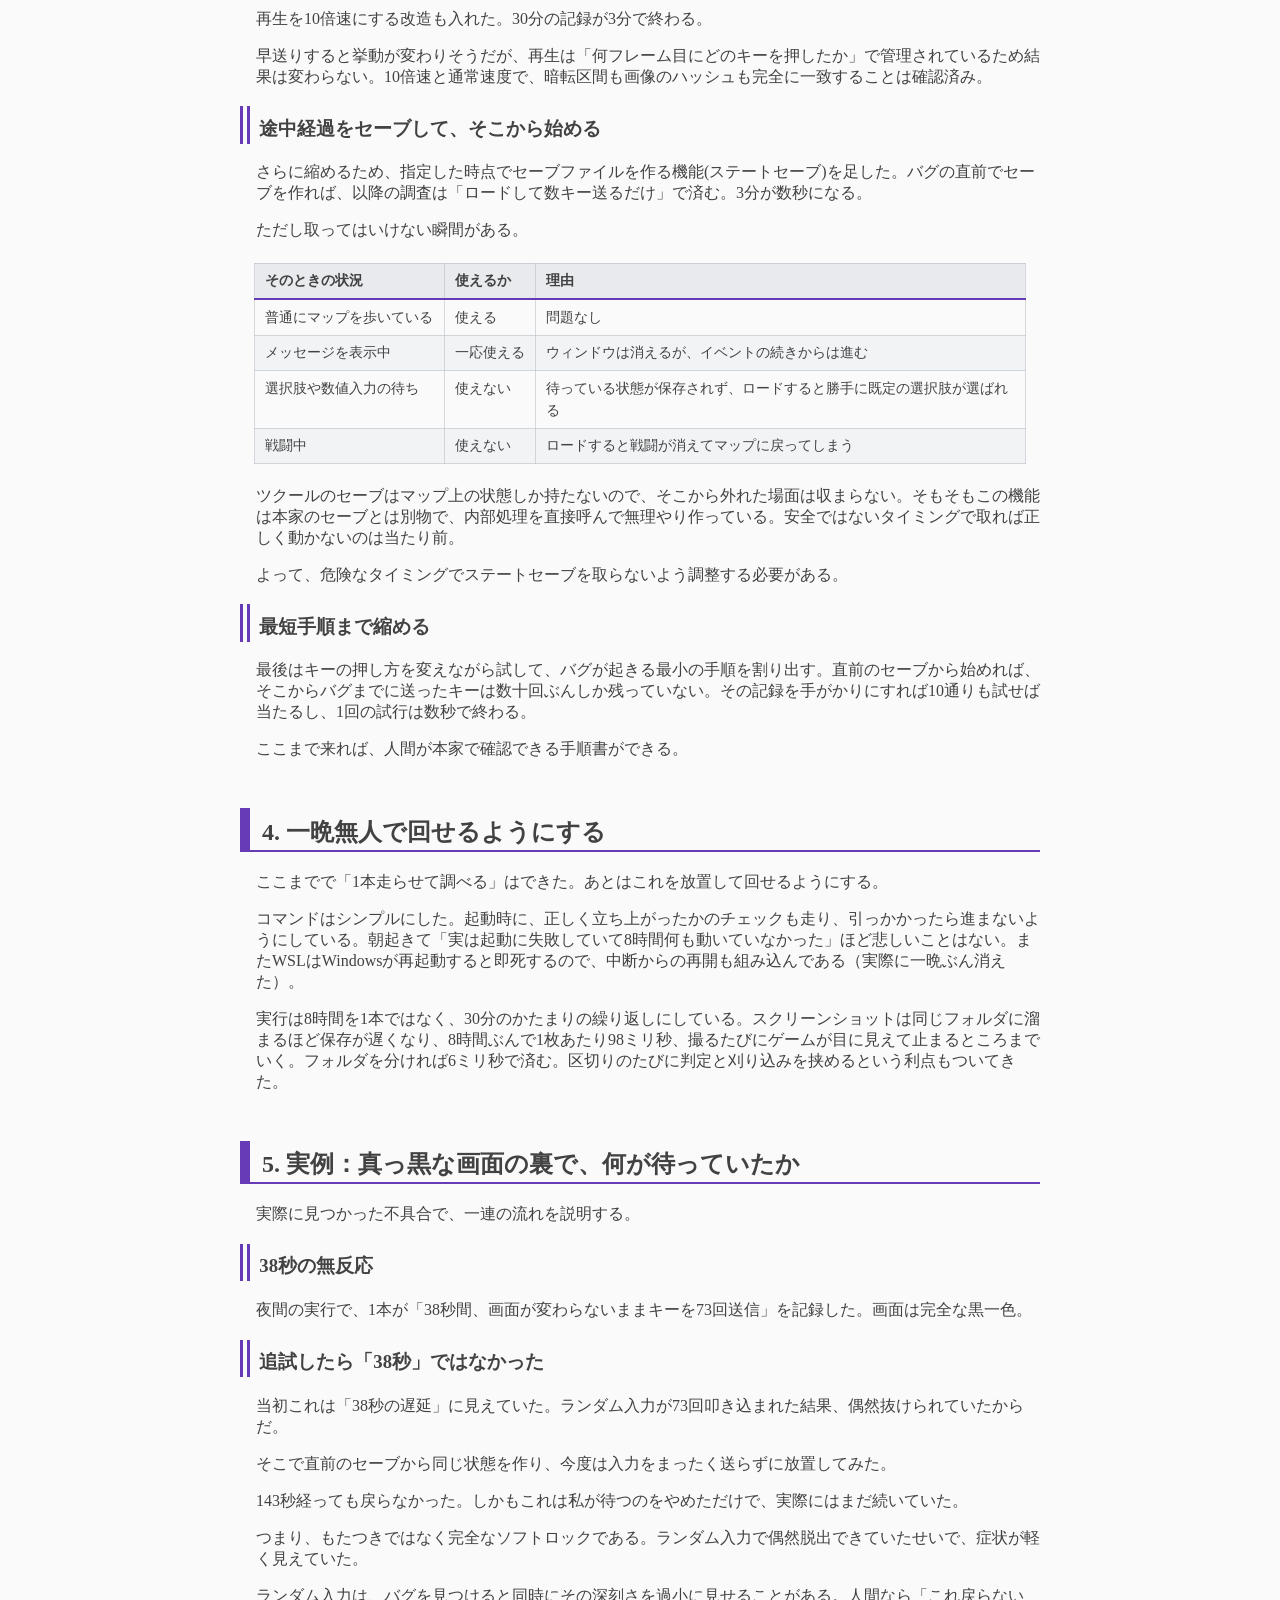
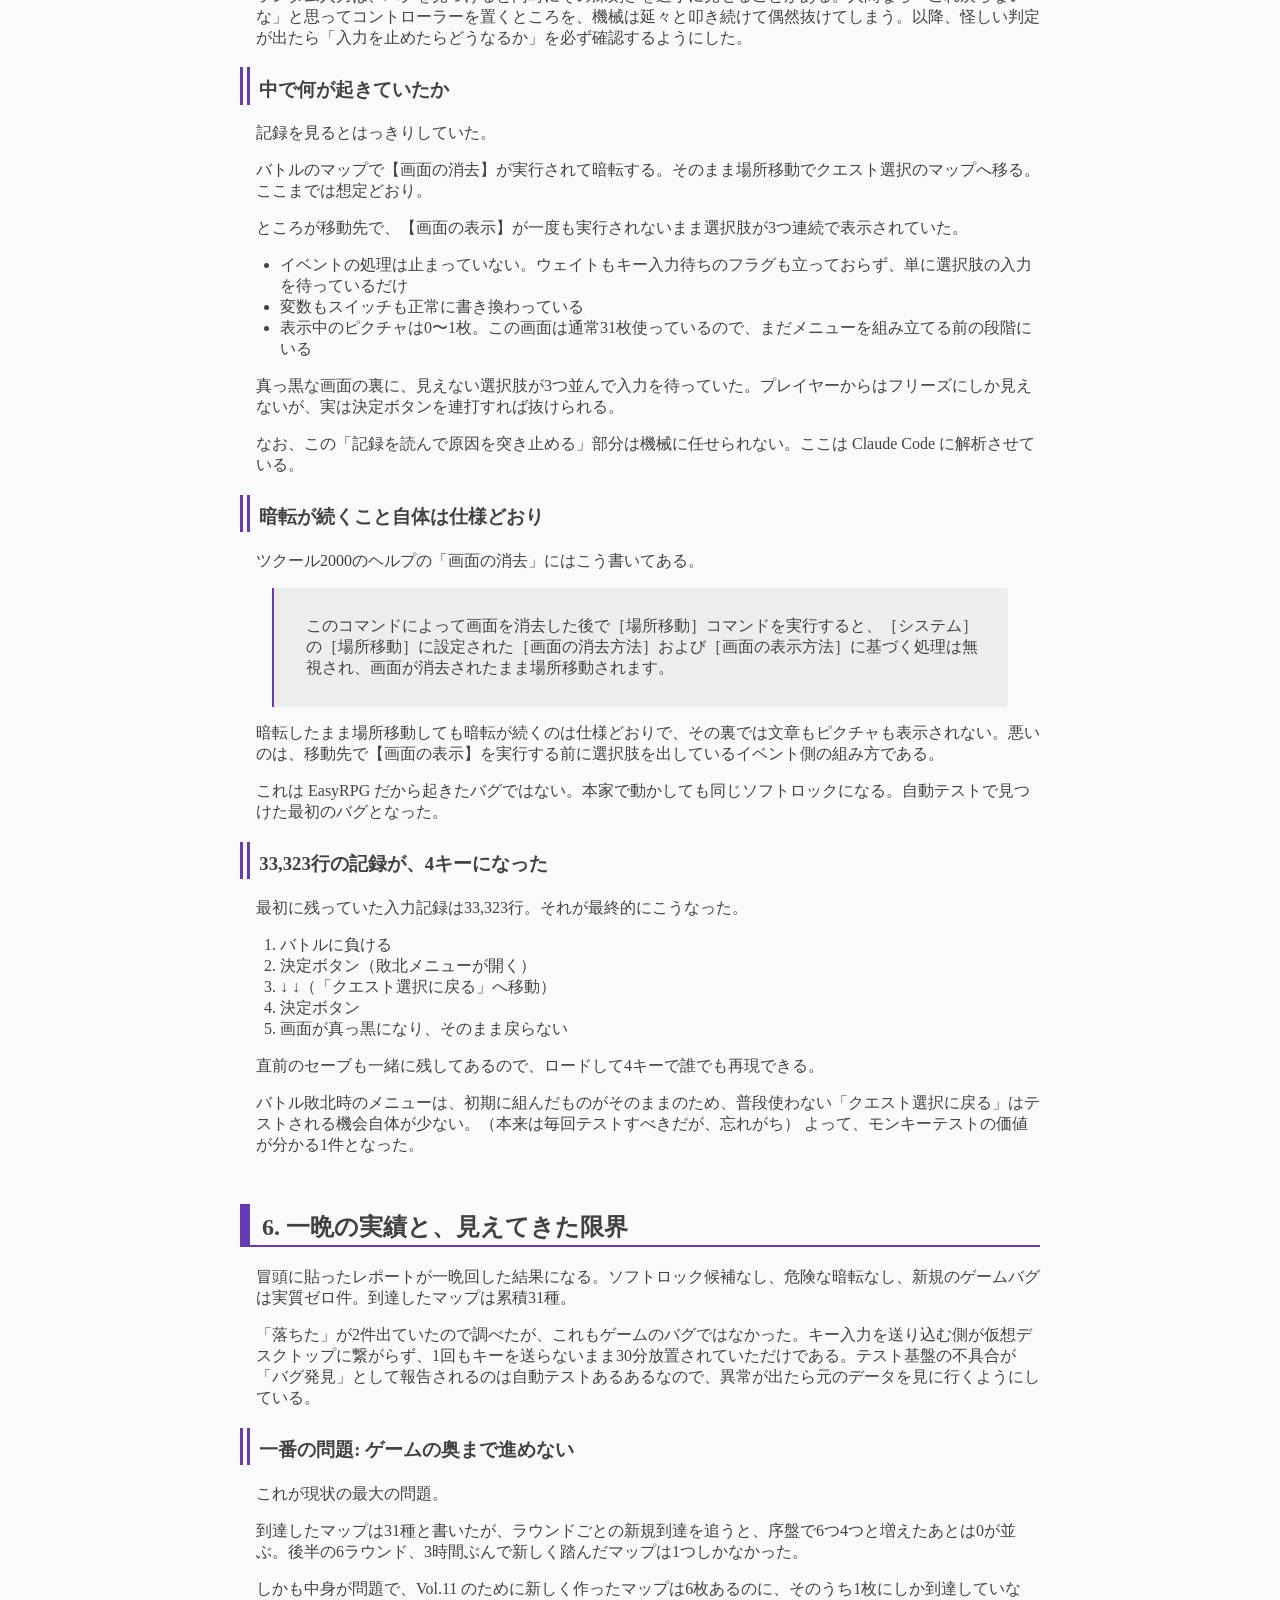
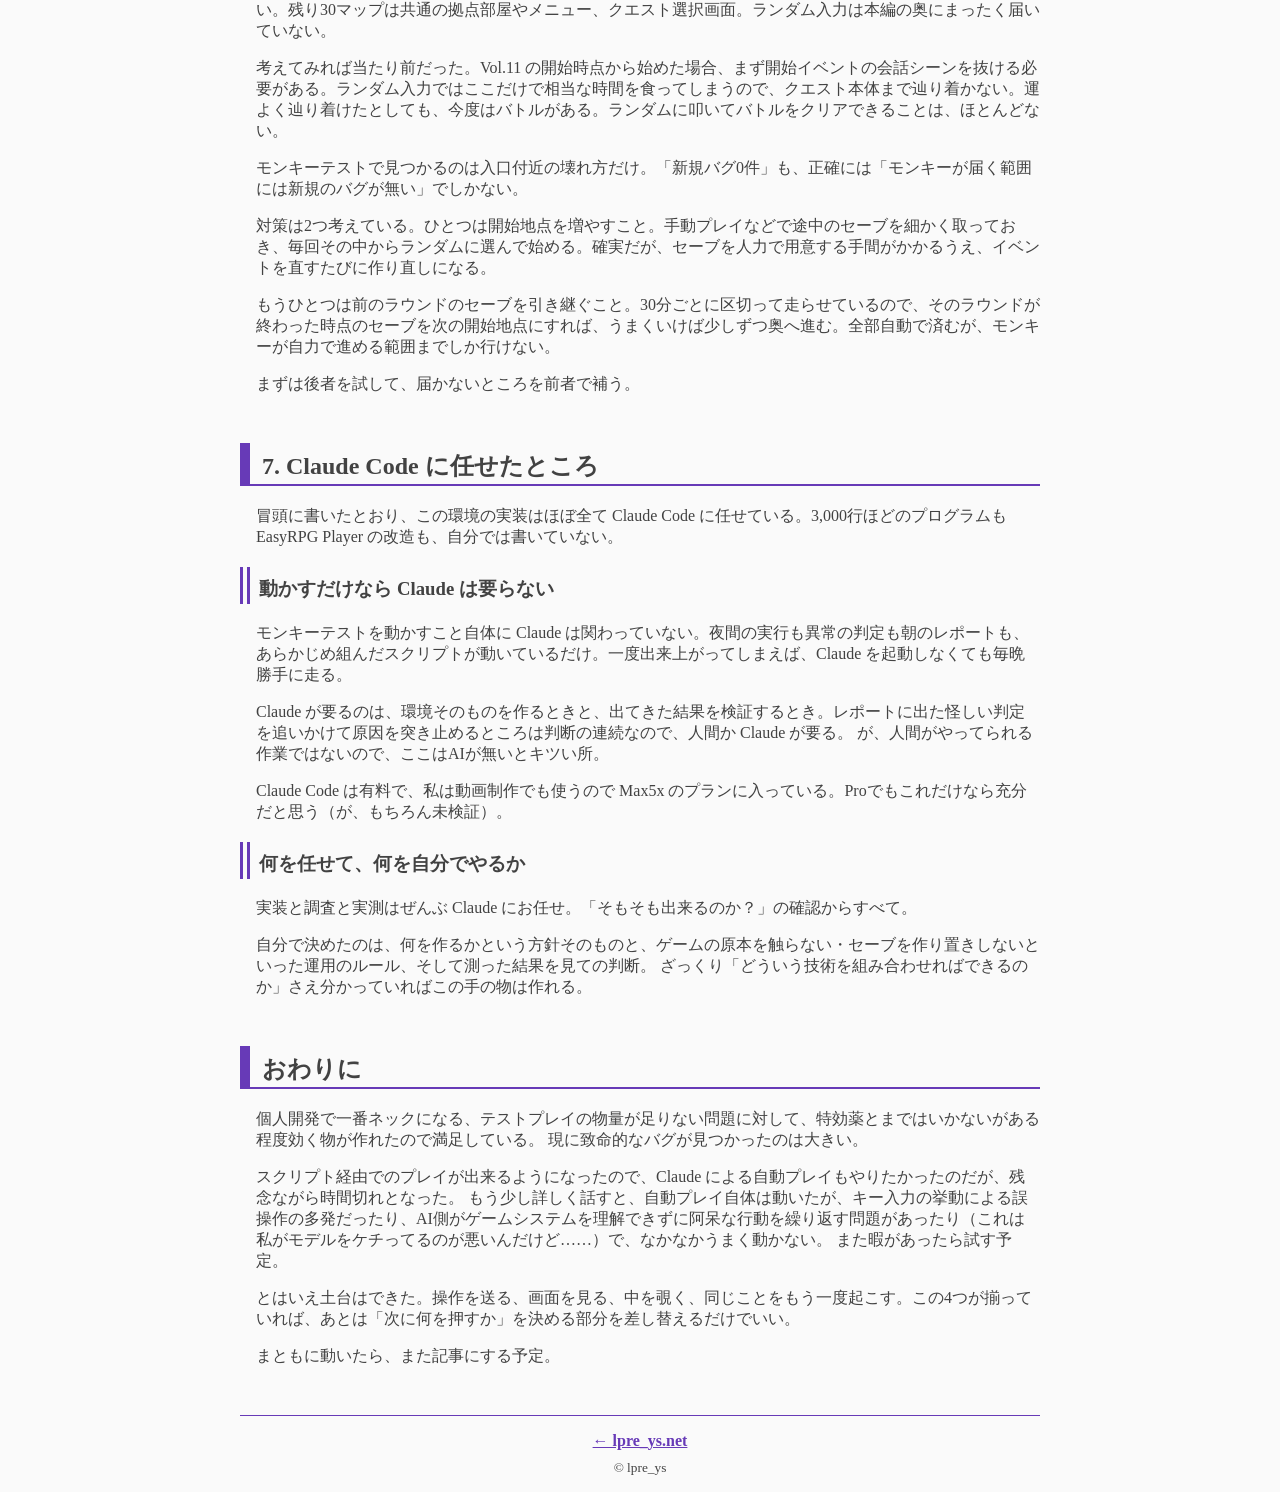
<file: blog/monkey-test.html>
<!DOCTYPE html>
<html xmlns="http://www.w3.org/1999/xhtml" lang="" xml:lang="">
<head>
  <meta charset="utf-8" />
  <meta name="generator" content="pandoc" />
  <meta name="viewport" content="width=device-width, initial-scale=1.0, user-scalable=yes" />
  <title>EasyRPG Player
で作る、RPGツクール2000の自動モンキーテスト環境</title>
  <style>
    code{white-space: pre-wrap;}
    span.smallcaps{font-variant: small-caps;}
    div.columns{display: flex; gap: min(4vw, 1.5em);}
    div.column{flex: auto; overflow-x: auto;}
    div.hanging-indent{margin-left: 1.5em; text-indent: -1.5em;}
    /* The extra [class] is a hack that increases specificity enough to
       override a similar rule in reveal.js */
    ul.task-list[class]{list-style: none;}
    ul.task-list li input[type="checkbox"] {
      font-size: inherit;
      width: 0.8em;
      margin: 0 0.8em 0.2em -1.6em;
      vertical-align: middle;
    }
    .display.math{display: block; text-align: center; margin: 0.5rem auto;}
  </style>
  <link rel="stylesheet" href="../style.css" />
</head>
<body>
<h1
id="easyrpg-player-で作るrpgツクール2000の自動モンキーテスト環境">EasyRPG
Player で作る、RPGツクール2000の自動モンキーテスト環境</h1>
<div class="update">
<p>著者: lpre_ys　最終更新日: 2026.08.18</p>
</div>
<blockquote>
<p>この記事で紹介する環境は、実装をほぼ全て Claude Code
に任せて作った。私がやったのは方針を決めることと、出てきた結果を見て判断することだけで、プログラムは自分では書いていない。詳しくは最後の章で。
なお、この文章もほとんど Claude
に書かせた。（もちろん添削はしている）</p>
</blockquote>
<div class="video-embed">
<iframe src="https://www.youtube.com/embed/sSFxoqc2Q9Q" title="デモ動画" allow="accelerometer; autoplay; clipboard-write; encrypted-media; gyroscope; picture-in-picture; web-share" allowfullscreen>
</iframe>
</div>
<hr />
<h2 id="はじめに">はじめに</h2>
<p>RPGツクール2000で「玉露の続き物」というシリーズを作っている。Vol.1
から Vol.11 まであって、通しでプレイすると15〜18時間かかる。</p>
<p>この規模になると、手でテストプレイするのがそろそろしんどい。通しプレイは毎回やっているものの、1周試すのがせいぜいである。</p>
<p>そこで、ゲームを勝手に動かして勝手に壊れ方を報告してくれる仕組みを作ることにした。寝る前にコマンドを1つ叩いておくと、朝にはこういうレポートが出ている。</p>
<pre><code>=== 夜間モンキーテスト  night_20260816_213146 ===
  期間     : 08-16 21:31:46 → 08-17 06:43:33 (9h11m)
  ラウンド : 18/18 完了   条件: 8並列 × 1800秒
  総ゲーム時間 : 72.0時間相当   総送信キー : 471691回

--- 判定 ---------------------------------------------------------
  OK 134 / SUSPECT 0 / CRASH 2 / KNOWN_ISSUE(除外) 8

--- ソフトロック候補の詳細 ---------------------------------------
  なし</code></pre>
<p>30分ずつ8本を同時に走らせるのを18回繰り返して、合計144本。実時間9時間で、のべ72時間プレイさせた結果。キーは47万回叩いている。144本のうち134本が問題なし、2本が異常終了、8本は調査済みの問題として集計から外した。</p>
<p>人間には到底無理な物量で、しかも寝ている間に終わる。</p>
<h2
id="なぜモンキーテストから始めたのか">なぜ「モンキーテスト」から始めたのか</h2>
<p>モンキーテストというのは、ランダムにボタンを叩き続けるだけのテストのこと。猿がキーボードを叩いているイメージからこう呼ばれている。</p>
<p>ゲーム内容を理解しての操作ではないため、実際のプレイとはかけ離れたテストではある。</p>
<p>それでも最初にこれを選んだのは、自動テストの中でいちばん要求が少ないから。ゲームを理解する必要がないので、AI等の考えを挟む必要が無く、機械的に実装できる。
「操作を送る」「画面を見る」「異常を見つける」「もう一度同じことを起こす」という土台さえ作れば成立する。そしてこの土台は、もっと賢いテストに流用することも可能。</p>
<p>まずは自動テストの第一歩として、並列モンキーテストの実装を行った。</p>
<h2 id="全体の仕組み">全体の仕組み</h2>
<p>仮想デスクトップを8個用意して、その中でEasyRPG
Player(後述)を1本ずつ動かし、ランダムなキー入力を延々と送り込んでいる。</p>
<p>仮想デスクトップであれば、実行中も自分の画面には何も出ないし、作業中のウィンドウからフォーカスも奪われない。8本走らせても互いのキー入力が混ざることもない。</p>
<p>ゲームは1秒ごとに自動でスクリーンショットを保存する。あとはそれを見ながら、異常が起きていないかを機械的に判定する。</p>
<h3 id="本家ではなく-easyrpg-player-を使う">本家ではなく EasyRPG Player
を使う</h3>
<p>ツクール2000で作ったゲームは <code>RPG_RT.exe</code>
で動く。これは普通の Windows
アプリで、外から自動操作する手段がほとんど用意されていない。フォーカスが外れると動作が止まる仕様もあって、8本同時に走らせるようなことはできない。</p>
<p>代わりに <a href="https://easyrpg.org/">EasyRPG Player</a>
を使う。ツクール2000/2003のゲームデータをそのまま動かせるオープンソースのソフトで、これがテスト用途に最適。</p>
<table>
<thead>
<tr class="header">
<th></th>
<th>本家 RPG_RT</th>
<th>EasyRPG Player</th>
</tr>
</thead>
<tbody>
<tr class="odd">
<td>起動</td>
<td>ダブルクリックのみ</td>
<td>コマンドから細かく指定できる</td>
</tr>
<tr class="even">
<td>入力の記録・再生</td>
<td>できない</td>
<td>できる</td>
</tr>
<tr class="odd">
<td>乱数の固定</td>
<td>できない</td>
<td>できる</td>
</tr>
<tr class="even">
<td>自動スクリーンショット</td>
<td>できない</td>
<td>設定で1秒ごとに保存できる</td>
</tr>
<tr class="odd">
<td>フォーカスが外れたとき</td>
<td>止まる</td>
<td>止めない設定がある</td>
</tr>
<tr class="even">
<td>中で何が起きているか</td>
<td>分からない</td>
<td>オープンソースなので調べられる</td>
</tr>
<tr class="odd">
<td>動作環境</td>
<td>Windows のみ</td>
<td>Linux でも動く</td>
</tr>
</tbody>
</table>
<p>バグを見つけても再現できなければ直せないので、入力の記録と再生は必須。そしてオープンソースなので改造も可能。
また、Linux環境でも動くためWSL上で動かすことができる。</p>
<p>互換性は先に確かめる必要がある。一通りプレイしたスクショを見て、大きな描画崩れや本家ではありえないスタックが起きないことは確認済み。
なお、玉露の続き物シリーズは自作システムを多く使っている都合、ツクール側の機能は最低限しか使っていない。（ピクチャ表示・画面表示系と変数操作とIF/ループ構文がほとんど）ツクール側のマイナーな機能を使っている場合は正しく動かない可能性があるので注意。</p>
<p>もちろん、EasyRPGでの通しプレイまでは時間の都合上やっていない。（そもそもサポート対象にしていない）
よって「本家とまったく同じもの」としては扱わない。本当にゲームのバグかどうかは個別に調査する必要がある。</p>
<h2 id="機械に判定させるものさせないもの">1.
機械に判定させるもの、させないもの</h2>
<p>モンキーテストなので、ゲームの挙動やバランスといった点はテスト対象外とした。
対象とするのは下記のみ。</p>
<table>
<colgroup>
<col style="width: 50%" />
<col style="width: 50%" />
</colgroup>
<thead>
<tr class="header">
<th>見るもの</th>
<th>どう判定するか</th>
</tr>
</thead>
<tbody>
<tr class="odd">
<td>落ちていないか</td>
<td>ゲームが最後まで生きていたか</td>
</tr>
<tr class="even">
<td>ログに異常が出ていないか</td>
<td>エラーや警告のメッセージが記録されていないか</td>
</tr>
<tr class="odd">
<td>ソフトロックしていないか</td>
<td>画面が変わらないまま、キーを送り続けている状態が続いていないか</td>
</tr>
<tr class="even">
<td>どこまで行けたか</td>
<td>到達したマップの数（バグではなく、テストの効き具合を測る指標）</td>
</tr>
</tbody>
</table>
<p>画面が止まっているだけならメニューやコマンド選択中でも起きるので、「キーを送り続けているのに画面が1ミリも変わらない」を条件にしている。これでほとんどの誤検知が消える。</p>
<h3
id="画面が同じかどうかは画像のハッシュで見る">画面が同じかどうかは、画像のハッシュで見る</h3>
<p>EasyRPG
が保存する画像は、同じ画面なら1バイトの狂いもなく同じデータになる。よって画像比較は不要で、ハッシュを取って前の1枚と突き合わせればいい。</p>
<p>ハッシュ同士の比較なら速いし、ハッシュさえ残っていれば画像本体は消しても良い。
判定後のスクショはほとんど捨てている。</p>
<h3
id="真っ黒な画面はファイルサイズだけで分かる">真っ黒な画面は、ファイルサイズだけで分かる</h3>
<p>バグで多いのが、暗転したまま戻ってこないやつ。フェードアウト後に画面を戻す処理が抜けているパターン。</p>
<p>PNG
は同じ色が続くところを圧縮するので、完全な黒一色は極端に小さくなる。この環境だと必ず302バイト。ファイルサイズを見るだけで暗転を検出できるので、画像を開く必要すらない。</p>
<h2 id="なぜ止まったかを知るために中を覗く">2.
「なぜ止まったか」を知るために、中を覗く</h2>
<p>前章の仕組みで「38秒間、画面が変わらないままキーを73回送っていた」までは分かる。しかしその先に進めない。</p>
<ul>
<li>イベントの処理が無限ループしているのか</li>
<li>何かの入力待ちで止まっているのか</li>
<li>描画だけが止まっているのか</li>
</ul>
<p>画面が真っ黒だと手がかりが何もない。</p>
<p>そこで EasyRPG Player
自体に手を入れて、ゲーム内部の状態を1秒ごとに記録させるようにした。ツクールで言えば
<code>RPG_RT.exe</code>
を改造して「今このイベントの何行目を実行中」と吐き出させるようなもの。</p>
<p>修正は、内部情報を外から読めるようにするだけの追加。当然だが、ゲームの動作そのものには手を加えていない。</p>
<table>
<colgroup>
<col style="width: 50%" />
<col style="width: 50%" />
</colgroup>
<thead>
<tr class="header">
<th>記録するもの</th>
<th>内容</th>
</tr>
</thead>
<tbody>
<tr class="odd">
<td>画面の状態</td>
<td>どのマップのどこにいるか、暗転しているか、メッセージを表示中か</td>
</tr>
<tr class="even">
<td>イベントの実行位置</td>
<td>どのイベントの何番目のコマンドを実行中か。コマンドの名前と引数まで</td>
</tr>
<tr class="odd">
<td>待ち状態</td>
<td>入力待ちなのか、ウェイト中なのか、移動待ちなのか</td>
</tr>
<tr class="even">
<td>ピクチャ</td>
<td>表示中の画像の一覧（名前・位置・拡大率・透明度）</td>
</tr>
<tr class="odd">
<td>変数とスイッチ</td>
<td>前の1秒からの変化ぶんだけ</td>
</tr>
</tbody>
</table>
<p>効くのは真ん中と最後。</p>
<p>イベントの実行位置は「マップ139のイベント1、341コマンド中の89番目、顔グラフィックの変更を実行中」と出る。私の場合ほとんどの実装はツクブリのコードを経由しているため、行番号が分かればすぐ追えるし、コマンド名と引数が分かれば尚追いやすい。</p>
<p>変数とスイッチは、全部出すと数千件になるため変化したものだけを記録している。数件で済むうえ、ループしている変数が一発で見つかる。</p>
<p>記録はスクリーンショットの連番と対応づけてあるので、「この画面のとき中で何が起きていたか」が常にセットで見られる。</p>
<h2 id="見つけたバグを人間が再現できる形にする">3.
見つけたバグを、人間が再現できる形にする</h2>
<p>「このラウンドでバグがあった」という報告だけでは困る。仮にテストから30分後に見つかったバグの場合、30分同じ操作をしなければバグの再現すらできず、確認できないからだ。</p>
<p>試行のたびに30分かかっていたら仮説の検証が回らないので、段階的に縮めていく。</p>
<h3
id="まずまったく同じことをもう一度起こす">まず、まったく同じことをもう一度起こす</h3>
<p>EasyRPG Player
には入力を記録して再生する機能がある。乱数も固定できるため、完全に状況再現を行うことができる。</p>
<p>ただし記録時と再生時で画面まわりの条件を揃える必要がある。記録をウィンドウ表示で取ったなら再生もウィンドウ表示にする。片方だけ画面なしのモードにすると結果がずれて、バグが再現しないことがある。</p>
<h3 id="倍速で回す">10倍速で回す</h3>
<p>再生を10倍速にする改造も入れた。30分の記録が3分で終わる。</p>
<p>早送りすると挙動が変わりそうだが、再生は「何フレーム目にどのキーを押したか」で管理されているため結果は変わらない。10倍速と通常速度で、暗転区間も画像のハッシュも完全に一致することは確認済み。</p>
<h3
id="途中経過をセーブしてそこから始める">途中経過をセーブして、そこから始める</h3>
<p>さらに縮めるため、指定した時点でセーブファイルを作る機能(ステートセーブ)を足した。バグの直前でセーブを作れば、以降の調査は「ロードして数キー送るだけ」で済む。3分が数秒になる。</p>
<p>ただし取ってはいけない瞬間がある。</p>
<table>
<colgroup>
<col style="width: 33%" />
<col style="width: 33%" />
<col style="width: 33%" />
</colgroup>
<thead>
<tr class="header">
<th>そのときの状況</th>
<th>使えるか</th>
<th>理由</th>
</tr>
</thead>
<tbody>
<tr class="odd">
<td>普通にマップを歩いている</td>
<td>使える</td>
<td>問題なし</td>
</tr>
<tr class="even">
<td>メッセージを表示中</td>
<td>一応使える</td>
<td>ウィンドウは消えるが、イベントの続きからは進む</td>
</tr>
<tr class="odd">
<td>選択肢や数値入力の待ち</td>
<td>使えない</td>
<td>待っている状態が保存されず、ロードすると勝手に既定の選択肢が選ばれる</td>
</tr>
<tr class="even">
<td>戦闘中</td>
<td>使えない</td>
<td>ロードすると戦闘が消えてマップに戻ってしまう</td>
</tr>
</tbody>
</table>
<p>ツクールのセーブはマップ上の状態しか持たないので、そこから外れた場面は収まらない。そもそもこの機能は本家のセーブとは別物で、内部処理を直接呼んで無理やり作っている。安全ではないタイミングで取れば正しく動かないのは当たり前。</p>
<p>よって、危険なタイミングでステートセーブを取らないよう調整する必要がある。</p>
<h3 id="最短手順まで縮める">最短手順まで縮める</h3>
<p>最後はキーの押し方を変えながら試して、バグが起きる最小の手順を割り出す。直前のセーブから始めれば、そこからバグまでに送ったキーは数十回ぶんしか残っていない。その記録を手がかりにすれば10通りも試せば当たるし、1回の試行は数秒で終わる。</p>
<p>ここまで来れば、人間が本家で確認できる手順書ができる。</p>
<h2 id="一晩無人で回せるようにする">4. 一晩無人で回せるようにする</h2>
<p>ここまでで「1本走らせて調べる」はできた。あとはこれを放置して回せるようにする。</p>
<p>コマンドはシンプルにした。起動時に、正しく立ち上がったかのチェックも走り、引っかかったら進まないようにしている。朝起きて「実は起動に失敗していて8時間何も動いていなかった」ほど悲しいことはない。またWSLはWindowsが再起動すると即死するので、中断からの再開も組み込んである（実際に一晩ぶん消えた）。</p>
<p>実行は8時間を1本ではなく、30分のかたまりの繰り返しにしている。スクリーンショットは同じフォルダに溜まるほど保存が遅くなり、8時間ぶんで1枚あたり98ミリ秒、撮るたびにゲームが目に見えて止まるところまでいく。フォルダを分ければ6ミリ秒で済む。区切りのたびに判定と刈り込みを挟めるという利点もついてきた。</p>
<h2 id="実例真っ黒な画面の裏で何が待っていたか">5.
実例：真っ黒な画面の裏で、何が待っていたか</h2>
<p>実際に見つかった不具合で、一連の流れを説明する。</p>
<h3 id="秒の無反応">38秒の無反応</h3>
<p>夜間の実行で、1本が「38秒間、画面が変わらないままキーを73回送信」を記録した。画面は完全な黒一色。</p>
<h3 id="追試したら38秒ではなかった">追試したら「38秒」ではなかった</h3>
<p>当初これは「38秒の遅延」に見えていた。ランダム入力が73回叩き込まれた結果、偶然抜けられていたからだ。</p>
<p>そこで直前のセーブから同じ状態を作り、今度は入力をまったく送らずに放置してみた。</p>
<p>143秒経っても戻らなかった。しかもこれは私が待つのをやめただけで、実際にはまだ続いていた。</p>
<p>つまり、もたつきではなく完全なソフトロックである。ランダム入力で偶然脱出できていたせいで、症状が軽く見えていた。</p>
<p>ランダム入力は、バグを見つけると同時にその深刻さを過小に見せることがある。人間なら「これ戻らないな」と思ってコントローラーを置くところを、機械は延々と叩き続けて偶然抜けてしまう。以降、怪しい判定が出たら「入力を止めたらどうなるか」を必ず確認するようにした。</p>
<h3 id="中で何が起きていたか">中で何が起きていたか</h3>
<p>記録を見るとはっきりしていた。</p>
<p>バトルのマップで【画面の消去】が実行されて暗転する。そのまま場所移動でクエスト選択のマップへ移る。ここまでは想定どおり。</p>
<p>ところが移動先で、【画面の表示】が一度も実行されないまま選択肢が3つ連続で表示されていた。</p>
<ul>
<li>イベントの処理は止まっていない。ウェイトもキー入力待ちのフラグも立っておらず、単に選択肢の入力を待っているだけ</li>
<li>変数もスイッチも正常に書き換わっている</li>
<li>表示中のピクチャは0〜1枚。この画面は通常31枚使っているので、まだメニューを組み立てる前の段階にいる</li>
</ul>
<p>真っ黒な画面の裏に、見えない選択肢が3つ並んで入力を待っていた。プレイヤーからはフリーズにしか見えないが、実は決定ボタンを連打すれば抜けられる。</p>
<p>なお、この「記録を読んで原因を突き止める」部分は機械に任せられない。ここは
Claude Code に解析させている。</p>
<h3
id="暗転が続くこと自体は仕様どおり">暗転が続くこと自体は仕様どおり</h3>
<p>ツクール2000のヘルプの「画面の消去」にはこう書いてある。</p>
<blockquote>
<p>このコマンドによって画面を消去した後で［場所移動］コマンドを実行すると、［システム］の［場所移動］に設定された［画面の消去方法］および［画面の表示方法］に基づく処理は無視され、画面が消去されたまま場所移動されます。</p>
</blockquote>
<p>暗転したまま場所移動しても暗転が続くのは仕様どおりで、その裏では文章もピクチャも表示されない。悪いのは、移動先で【画面の表示】を実行する前に選択肢を出しているイベント側の組み方である。</p>
<p>これは EasyRPG
だから起きたバグではない。本家で動かしても同じソフトロックになる。自動テストで見つけた最初のバグとなった。</p>
<h3 id="行の記録が4キーになった">33,323行の記録が、4キーになった</h3>
<p>最初に残っていた入力記録は33,323行。それが最終的にこうなった。</p>
<ol type="1">
<li>バトルに負ける</li>
<li>決定ボタン（敗北メニューが開く）</li>
<li>↓ ↓（「クエスト選択に戻る」へ移動）</li>
<li>決定ボタン</li>
<li>画面が真っ黒になり、そのまま戻らない</li>
</ol>
<p>直前のセーブも一緒に残してあるので、ロードして4キーで誰でも再現できる。</p>
<p>バトル敗北時のメニューは、初期に組んだものがそのままのため、普段使わない「クエスト選択に戻る」はテストされる機会自体が少ない。（本来は毎回テストすべきだが、忘れがち）
よって、モンキーテストの価値が分かる1件となった。</p>
<h2 id="一晩の実績と見えてきた限界">6. 一晩の実績と、見えてきた限界</h2>
<p>冒頭に貼ったレポートが一晩回した結果になる。ソフトロック候補なし、危険な暗転なし、新規のゲームバグは実質ゼロ件。到達したマップは累積31種。</p>
<p>「落ちた」が2件出ていたので調べたが、これもゲームのバグではなかった。キー入力を送り込む側が仮想デスクトップに繋がらず、1回もキーを送らないまま30分放置されていただけである。テスト基盤の不具合が「バグ発見」として報告されるのは自動テストあるあるなので、異常が出たら元のデータを見に行くようにしている。</p>
<h3 id="一番の問題-ゲームの奥まで進めない">一番の問題:
ゲームの奥まで進めない</h3>
<p>これが現状の最大の問題。</p>
<p>到達したマップは31種と書いたが、ラウンドごとの新規到達を追うと、序盤で6つ4つと増えたあとは0が並ぶ。後半の6ラウンド、3時間ぶんで新しく踏んだマップは1つしかなかった。</p>
<p>しかも中身が問題で、Vol.11
のために新しく作ったマップは6枚あるのに、そのうち1枚にしか到達していない。残り30マップは共通の拠点部屋やメニュー、クエスト選択画面。ランダム入力は本編の奥にまったく届いていない。</p>
<p>考えてみれば当たり前だった。Vol.11
の開始時点から始めた場合、まず開始イベントの会話シーンを抜ける必要がある。ランダム入力ではここだけで相当な時間を食ってしまうので、クエスト本体まで辿り着かない。運よく辿り着けたとしても、今度はバトルがある。ランダムに叩いてバトルをクリアできることは、ほとんどない。</p>
<p>モンキーテストで見つかるのは入口付近の壊れ方だけ。「新規バグ0件」も、正確には「モンキーが届く範囲には新規のバグが無い」でしかない。</p>
<p>対策は2つ考えている。ひとつは開始地点を増やすこと。手動プレイなどで途中のセーブを細かく取っておき、毎回その中からランダムに選んで始める。確実だが、セーブを人力で用意する手間がかかるうえ、イベントを直すたびに作り直しになる。</p>
<p>もうひとつは前のラウンドのセーブを引き継ぐこと。30分ごとに区切って走らせているので、そのラウンドが終わった時点のセーブを次の開始地点にすれば、うまくいけば少しずつ奥へ進む。全部自動で済むが、モンキーが自力で進める範囲までしか行けない。</p>
<p>まずは後者を試して、届かないところを前者で補う。</p>
<h2 id="claude-code-に任せたところ">7. Claude Code に任せたところ</h2>
<p>冒頭に書いたとおり、この環境の実装はほぼ全て Claude Code
に任せている。3,000行ほどのプログラムも EasyRPG Player
の改造も、自分では書いていない。</p>
<h3 id="動かすだけなら-claude-は要らない">動かすだけなら Claude
は要らない</h3>
<p>モンキーテストを動かすこと自体に Claude
は関わっていない。夜間の実行も異常の判定も朝のレポートも、あらかじめ組んだスクリプトが動いているだけ。一度出来上がってしまえば、Claude
を起動しなくても毎晩勝手に走る。</p>
<p>Claude
が要るのは、環境そのものを作るときと、出てきた結果を検証するとき。レポートに出た怪しい判定を追いかけて原因を突き止めるところは判断の連続なので、人間か
Claude が要る。
が、人間がやってられる作業ではないので、ここはAIが無いとキツい所。</p>
<p>Claude Code は有料で、私は動画制作でも使うので Max5x
のプランに入っている。Proでもこれだけなら充分だと思う（が、もちろん未検証）。</p>
<h3 id="何を任せて何を自分でやるか">何を任せて、何を自分でやるか</h3>
<p>実装と調査と実測はぜんぶ Claude
にお任せ。「そもそも出来るのか？」の確認からすべて。</p>
<p>自分で決めたのは、何を作るかという方針そのものと、ゲームの原本を触らない・セーブを作り置きしないといった運用のルール、そして測った結果を見ての判断。
ざっくり「どういう技術を組み合わせればできるのか」さえ分かっていればこの手の物は作れる。</p>
<h2 id="おわりに">おわりに</h2>
<p>個人開発で一番ネックになる、テストプレイの物量が足りない問題に対して、特効薬とまではいかないがある程度効く物が作れたので満足している。
現に致命的なバグが見つかったのは大きい。</p>
<p>スクリプト経由でのプレイが出来るようになったので、Claude
による自動プレイもやりたかったのだが、残念ながら時間切れとなった。
もう少し詳しく話すと、自動プレイ自体は動いたが、キー入力の挙動による誤操作の多発だったり、AI側がゲームシステムを理解できずに阿呆な行動を繰り返す問題があったり（これは私がモデルをケチってるのが悪いんだけど……）で、なかなかうまく動かない。
また暇があったら試す予定。</p>
<p>とはいえ土台はできた。操作を送る、画面を見る、中を覗く、同じことをもう一度起こす。この4つが揃っていれば、あとは「次に何を押すか」を決める部分を差し替えるだけでいい。</p>
<p>まともに動いたら、また記事にする予定。</p>
<footer>
  <nav><a href="https://lpre-ys.net/">← lpre_ys.net</a></nav>
  <small>© lpre_ys</small>
</footer>
</body>
</html>
</file>
<file: style.css>
:root {
  --primary-color: #673AB7;
  --sub-color: #5C6BC0;
}

body {
  max-width: 800px;
  margin: auto;
  background-color: #FAFAFA;
  color: #424242;
}

a:link {
  color: var(--primary-color);
  font-weight: bold;
}

a:visited {
  color: var(--sub-color);
}

p {
  margin-left: 1em;
}

h1 {
  text-align: center;
  border-bottom: 3px solid var(--primary-color);
  padding-bottom: 0.5em;
  margin-bottom: 1em;
}
h1.name:before {
  content: '';
  display: inline-block;
  width: 50px;
  height: 50px;
  background-image: url(./icon.png);
  background-size: contain;
  vertical-align: middle;
  margin-right: 0.2em;
}

h1 span {
  font-size: 0.5em;
  display: inline-block;
  vertical-align: baseline;
  padding-left: 1em;
  font-weight: normal;
}

h2 {
  padding: 0.3em 0.5em 0.1em;
  border-left: 10px solid var(--primary-color);
  border-bottom: 2px solid var(--primary-color);
  margin-top: 2em;
}

h3 {
  padding: 0.5em 0.5em 0.1em;
  border-left: 10px double var(--primary-color);
}

code {
  background-color: rgba(175,184,193,0.2);
  padding: 0.1em 0.4em;
  border-radius: 3px;
}

pre {
  background-color: rgba(175,184,193,0.2);
  padding: 1em;
  border-radius: 4px;
  overflow-x: auto;
  white-space: pre;
}

pre code {
  background-color: transparent;
  padding: 0;
  border-radius: 0;
  white-space: pre;
}

blockquote {
  border-left: 2px solid var(--primary-color);
  background-color: rgba(175,184,193,0.2);
  margin: 1em 2em;
  padding: 0.75em 1em;
  border-radius: 0 4px 4px 0;
}

table {
  display: block;
  width: fit-content;
  overflow-x: auto;
  border-collapse: collapse;
  margin: 1.5em 1em;
  max-width: calc(100% - 2em);
  font-size: 0.9em;
  line-height: 1.5;
}

/* pandoc が出力する <col style="width: NN%"> を打ち消し、内容に応じた列幅にする */
table col {
  width: auto !important;
}

th, td {
  border: 1px solid rgba(175,184,193,0.5);
  padding: 0.45em 0.7em;
  text-align: left;
  vertical-align: top;
}

thead th {
  background-color: rgba(175,184,193,0.25);
  border-bottom: 2px solid var(--primary-color);
}

/* 最終列（説明が入る列）だけ折り返し、ラベル列は途中で折らない */
th,
td:not(:last-child) {
  white-space: nowrap;
}

tbody tr:nth-child(even) {
  background-color: rgba(175,184,193,0.12);
}

.update {
  text-align: right;
  margin-right: 1em;
}

.video-embed {
  max-width: 720px;
  margin: 1.5em auto;
}

.video-embed iframe {
  width: 100%;
  aspect-ratio: 16 / 9;
  border: 0;
}

.accounts ul {
  display: flex;
  justify-content: left;
  flex-flow: row wrap;
  max-width: 500px;
  margin: auto;
}

.accounts li a {
  text-decoration: none;
}

.accounts li {
  list-style: none;
  flex-basis: 100px;
  height: 100px;
  text-align: center;
}

.accounts li a:before {
  white-space: pre;
  content: '';
  display: block;
  width: 50px;
  height: 50px;
  background-repeat: no-repeat;
  background-size: contain;
  margin: auto;
}
.accounts li a.misskey:before {
  background-image: url(./icons/misskey-io.png);
}
.accounts li a.xfolio:before {
  background-image: url(./icons/xfolio.png);
}
.accounts li a.github:before {
  background-image: url(./icons/github-mark.png);
}
.accounts li a.pixiv:before {
  background-image: url(./icons/pixiv.png);
}
.accounts li a.booth:before {
  background-image: url(./icons/booth.png);
}
.accounts li a.twitch:before {
  background-image: url(./icons/twitch.png);
}
.accounts li a.ravelry:before {
  background-image: url(./icons/ravelry.png);
}
.accounts li a.youtube:before {
  background-image: url(./icons/youtube.png);
}
.accounts li a.twitter:before {
  background-image: url(./icons/x-black.png);
}
.accounts li a.fanbox:before {
  background-image: url(./icons/fanbox.png);
}

footer {
  margin-top: 3em;
  padding: 1em;
  border-top: 1px solid var(--primary-color);
  text-align: center;
}

footer nav {
  margin-bottom: 0.5em;
}

@media (prefers-color-scheme: dark) {
  :root {
    --primary-color: #8762C8;
    --sub-color: #7986CB;
  }
  body {
    background-color: #121212;
    color: #f5f5f5;
  }
  .accounts li a.github:before {
    background-image: url(./icons/github-mark-white.png);
  }
  .accounts li a.twitter:before {
    background-image: url(./icons/x-white.png);
  }
  .accounts li a.fanbox:before {
    background-image: url(./icons/fanbox.png);
    filter: invert(100%);
  }
}
</file>
